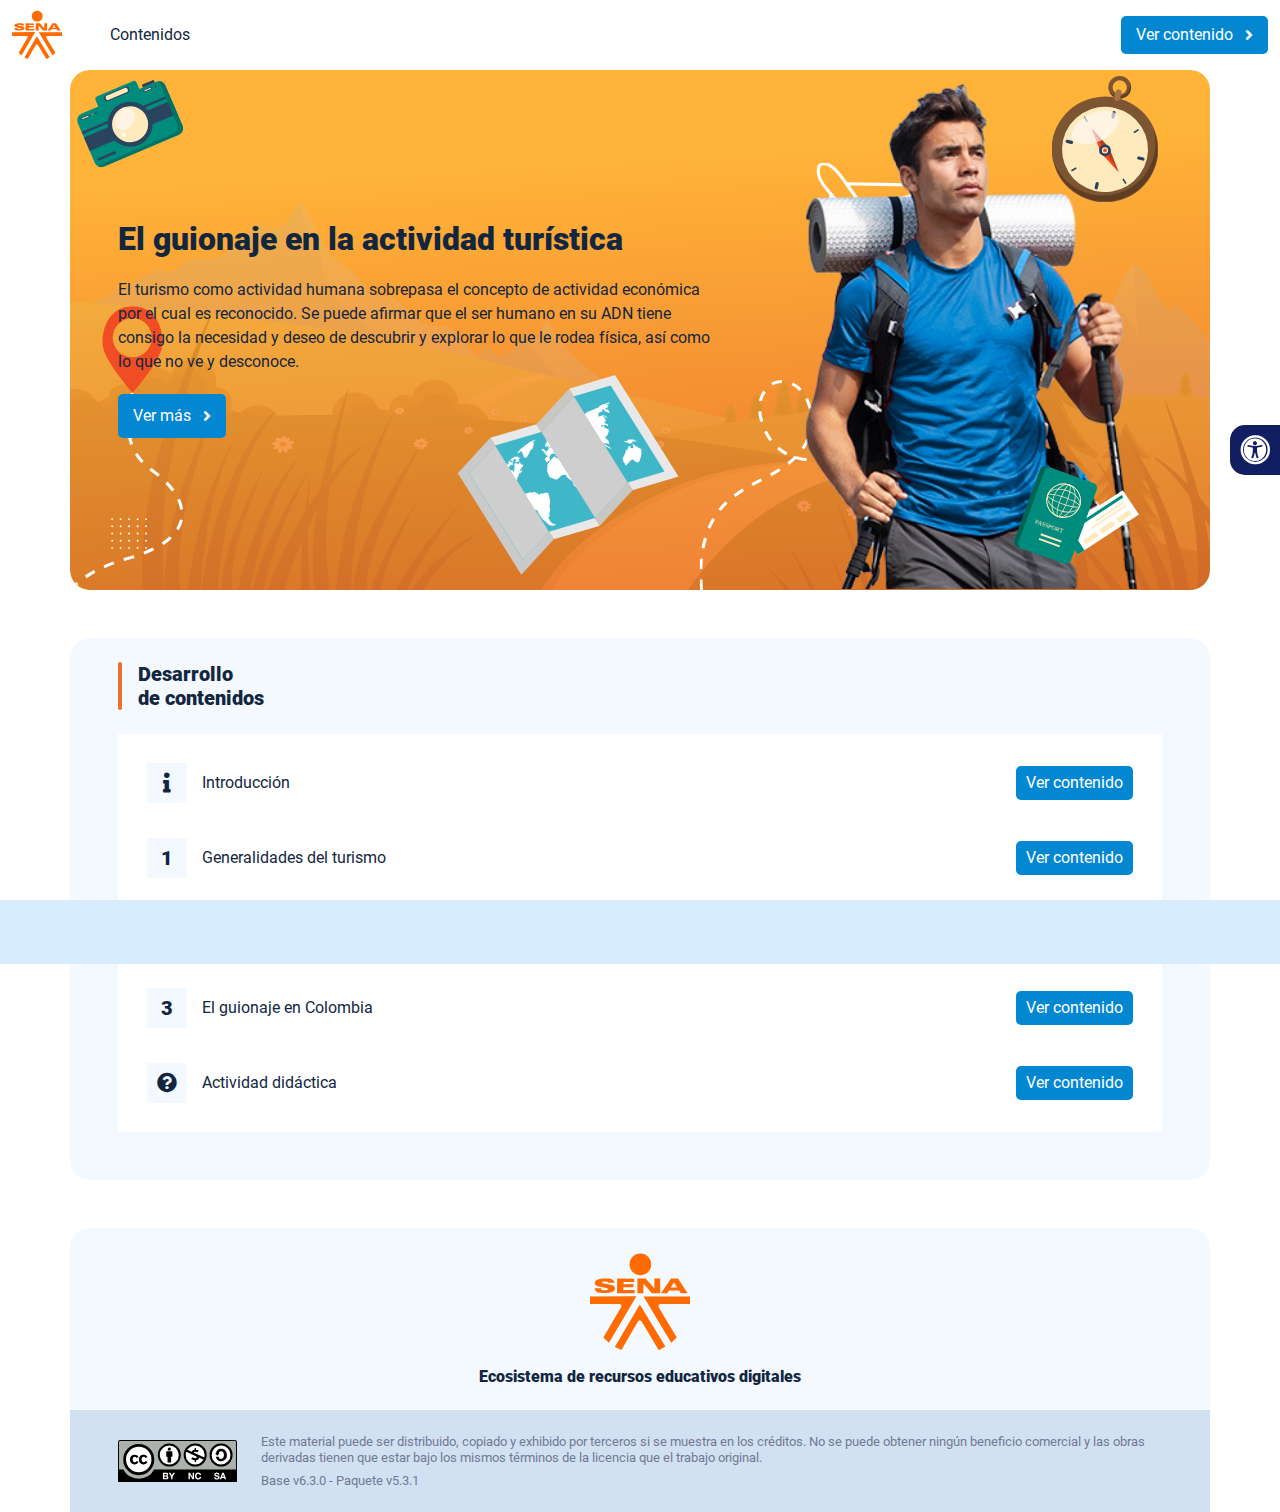
<file: index.html>
<!DOCTYPE html><html lang=""><head><meta charset="utf-8"><meta http-equiv="X-UA-Compatible" content="IE=edge"><meta name="viewport" content="width=device-width,initial-scale=1"><link rel="icon" href="favicon.ico"><title>El guionaje en la actividad turística</title><link href="css/chunk-0c047e41.3babef71.css" rel="prefetch"><link href="css/chunk-25b302c8.3babef71.css" rel="prefetch"><link href="css/chunk-26fc7596.3babef71.css" rel="prefetch"><link href="css/chunk-2d2747e2.3babef71.css" rel="prefetch"><link href="css/chunk-32334cb6.3babef71.css" rel="prefetch"><link href="css/chunk-3c57cd7b.3babef71.css" rel="prefetch"><link href="css/chunk-4f2d402a.3babef71.css" rel="prefetch"><link href="css/chunk-4fde0a08.14d1f3e8.css" rel="prefetch"><link href="css/chunk-515a8379.b95b1ca4.css" rel="prefetch"><link href="css/chunk-59974754.93490794.css" rel="prefetch"><link href="css/chunk-6e1e538a.5eb299c6.css" rel="prefetch"><link href="css/chunk-766a929b.91c084fd.css" rel="prefetch"><link href="css/chunk-f2df7d2c.3babef71.css" rel="prefetch"><link href="css/comple.c4985813.css" rel="prefetch"><link href="css/creditos.a121e488.css" rel="prefetch"><link href="css/glosario.c3a2a0e1.css" rel="prefetch"><link href="css/intro.470b0971.css" rel="prefetch"><link href="css/referencias.41d52b8e.css" rel="prefetch"><link href="css/tema1.a85e61e8.css" rel="prefetch"><link href="css/tema2.b93b2f59.css" rel="prefetch"><link href="css/tema3.d9ce51fc.css" rel="prefetch"><link href="js/actividad.d3a3a3a1.js" rel="prefetch"><link href="js/chunk-0206bfa0.401725b2.js" rel="prefetch"><link href="js/chunk-0c047e41.c6f02064.js" rel="prefetch"><link href="js/chunk-13a6037e.fb5482ef.js" rel="prefetch"><link href="js/chunk-18f95272.31ad8db6.js" rel="prefetch"><link href="js/chunk-25b302c8.7c0b1add.js" rel="prefetch"><link href="js/chunk-26fc7596.3ce1c37c.js" rel="prefetch"><link href="js/chunk-2c06842c.b453f2f2.js" rel="prefetch"><link href="js/chunk-2d0e96ec.66d1cce2.js" rel="prefetch"><link href="js/chunk-2d208d90.6ceeac3b.js" rel="prefetch"><link href="js/chunk-2d21d0e2.51304c25.js" rel="prefetch"><link href="js/chunk-2d22c123.3332b3e2.js" rel="prefetch"><link href="js/chunk-2d2747e2.dc129ff8.js" rel="prefetch"><link href="js/chunk-2e80bb9a.5274daf6.js" rel="prefetch"><link href="js/chunk-319206de.e85a11bf.js" rel="prefetch"><link href="js/chunk-32334cb6.8d8ae9df.js" rel="prefetch"><link href="js/chunk-3c57cd7b.7e8021a8.js" rel="prefetch"><link href="js/chunk-3d6834f6.48c59df2.js" rel="prefetch"><link href="js/chunk-4cdd78c0.45c17f5a.js" rel="prefetch"><link href="js/chunk-4f2d402a.e2a8c3fb.js" rel="prefetch"><link href="js/chunk-4fde0a08.c76b0962.js" rel="prefetch"><link href="js/chunk-515a8379.e1c3d2e2.js" rel="prefetch"><link href="js/chunk-53ccb27e.a363408f.js" rel="prefetch"><link href="js/chunk-55d286b8.23e76fee.js" rel="prefetch"><link href="js/chunk-59974754.6e1db256.js" rel="prefetch"><link href="js/chunk-6e1e538a.4be6688b.js" rel="prefetch"><link href="js/chunk-766a929b.6cab602b.js" rel="prefetch"><link href="js/chunk-c796899c.5985067f.js" rel="prefetch"><link href="js/chunk-e8a7823a.2a6de96d.js" rel="prefetch"><link href="js/chunk-f2df7d2c.4718297e.js" rel="prefetch"><link href="js/chunk-fde47172.434ccb67.js" rel="prefetch"><link href="js/comple.24321a92.js" rel="prefetch"><link href="js/creditos.b9341331.js" rel="prefetch"><link href="js/glosario.67d0c2b9.js" rel="prefetch"><link href="js/intro.7d1a1823.js" rel="prefetch"><link href="js/referencias.a5272834.js" rel="prefetch"><link href="js/sintesis.c200879a.js" rel="prefetch"><link href="js/tema1.2f60c29c.js" rel="prefetch"><link href="js/tema2.00cf5a88.js" rel="prefetch"><link href="js/tema3.57e769c6.js" rel="prefetch"><link href="css/app.a384a9a3.css" rel="preload" as="style"><link href="css/chunk-vendors.596d6dbd.css" rel="preload" as="style"><link href="js/app.f71726b5.js" rel="preload" as="script"><link href="js/chunk-vendors.42e07f73.js" rel="preload" as="script"><link href="css/chunk-vendors.596d6dbd.css" rel="stylesheet"><link href="css/app.a384a9a3.css" rel="stylesheet"></head><body><noscript><strong>We're sorry but El guionaje en la actividad turística doesn't work properly without JavaScript enabled. Please enable it to continue.</strong></noscript><div id="app"></div><script src="js/chunk-vendors.42e07f73.js"></script><script src="js/app.f71726b5.js"></script></body></html>
</file>
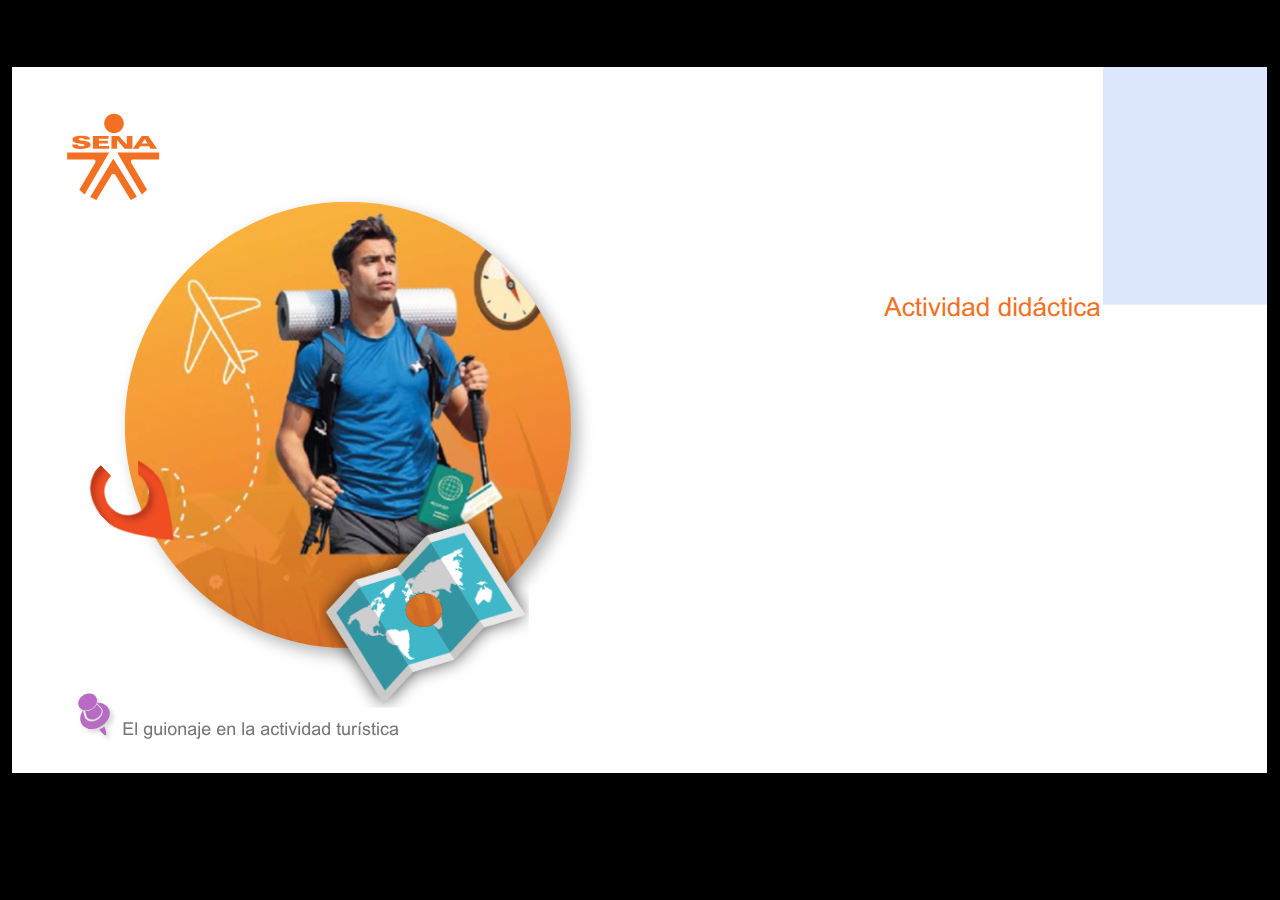
<file: actividades/story.html>
<!doctype html>
<html lang="es">
<head>
  <meta charset="utf-8">
  <!-- Creado con Storyline 360 - http://www.articulate.com  -->
  <!-- version: 3.61.27106.0 -->
  <title>Actividad did&#225;ctica</title>
  <meta http-equiv="x-ua-compatible" content="IE=edge"/>
  <meta name="viewport" content="width=device-width,initial-scale=1,user-scalable=no,shrink-to-fit=no,minimal-ui"/>
  <meta name="apple-mobile-web-app-capable" content="yes"/>
  <style>
    html, body { height: 100%; padding: 0; margin: 0 }
    #app { height: 100%; width: 100%; }
  </style>
  
  <script>window.THREE = { };</script>
</head>
<body style="background: #000000" class="cs-HTML theme-classic">
  <!-- 360 -->
  <script>!function(e){var i=/iPhone/i,o=/iPod/i,n=/iPad/i,t=/(?=.*\bAndroid\b)(?=.*\bMobile\b)/i,d=/Android/i,s=/(?=.*\bAndroid\b)(?=.*\bSD4930UR\b)/i,b=/(?=.*\bAndroid\b)(?=.*\b(?:KFOT|KFTT|KFJWI|KFJWA|KFSOWI|KFTHWI|KFTHWA|KFAPWI|KFAPWA|KFARWI|KFASWI|KFSAWI|KFSAWA)\b)/i,r=/IEMobile/i,h=/(?=.*\bWindows\b)(?=.*\bARM\b)/i,a=/BlackBerry/i,l=/BB10/i,p=/Opera Mini/i,f=/(CriOS|Chrome)(?=.*\bMobile\b)/i,u=/(?=.*\bFirefox\b)(?=.*\bMobile\b)/i,c=new RegExp("(?:Nexus 7|BNTV250|Kindle Fire|Silk|GT-P1000)","i"),w=function(e,i){return e.test(i)},A=function(e){var A=e||navigator.userAgent,v=A.split("[FBAN");if(void 0!==v[1]&&(A=v[0]),this.apple={phone:w(i,A),ipod:w(o,A),tablet:!w(i,A)&&w(n,A),device:w(i,A)||w(o,A)||w(n,A)},this.amazon={phone:w(s,A),tablet:!w(s,A)&&w(b,A),device:w(s,A)||w(b,A)},this.android={phone:w(s,A)||w(t,A),tablet:!w(s,A)&&!w(t,A)&&(w(b,A)||w(d,A)),device:w(s,A)||w(b,A)||w(t,A)||w(d,A)},this.windows={phone:w(r,A),tablet:w(h,A),device:w(r,A)||w(h,A)},this.other={blackberry:w(a,A),blackberry10:w(l,A),opera:w(p,A),firefox:w(u,A),chrome:w(f,A),device:w(a,A)||w(l,A)||w(p,A)||w(u,A)||w(f,A)},this.seven_inch=w(c,A),this.any=this.apple.device||this.android.device||this.windows.device||this.other.device||this.seven_inch,this.phone=this.apple.phone||this.android.phone||this.windows.phone,this.tablet=this.apple.tablet||this.android.tablet||this.windows.tablet,"undefined"==typeof window)return this},v=function(){var e=new A;return e.Class=A,e};"undefined"!=typeof module&&module.exports&&"undefined"==typeof window?module.exports=A:"undefined"!=typeof module&&module.exports&&"undefined"!=typeof window?module.exports=v():"function"==typeof define&&define.amd?define("isMobile",[],e.isMobile=v()):e.isMobile=v()}(this);
    window.isMobile.apple.tablet = window.isMobile.apple.tablet ||
      (navigator.platform === 'MacIntel' && navigator.maxTouchPoints > 1);
    window.isMobile.apple.device = window.isMobile.apple.device || window.isMobile.apple.tablet;
    window.isMobile.tablet = window.isMobile.tablet || window.isMobile.apple.tablet;
    window.isMobile.any = window.isMobile.any || window.isMobile.apple.tablet;
  </script>

  <div id="focus-sink" tabindex="-1"></div>

  <div id="preso"></div>
  <script>
    window.DS = {};
    window.globals = {
      DATA_PATH_BASE: '',
      HAS_FRAME: true,
      HAS_SLIDE: true,

      lmsPresent: false,
      tinCanPresent: false,
      cmi5Present: false,
      aoSupport: false,
      scale: 'show all',
      captureRc: false,
      browserSize: 'optimal',
      bgColor: '#000000',
      features: 'InsertSvgPicture,MultipleQuizTracking',
      themeName: 'classic',
      preloaderColor: '#FFFFFF',
      suppressAnalytics: false,
      productChannel: 'stable',
      publishSource: 'storyline',
      aid: 'aid|e14397ea-0237-43b4-a3b7-7398baa37849',
      cid: '03c2f4d3-3875-468b-8e79-9033fcbfe79d',
      playerVersion: '3.61.27106.0',
      maxIosVideoElements: 10,

      
      parseParams: function(qs) {
        if (window.globals.parsedParams != null) {
          return window.globals.parsedParams;
        }
        qs = (qs || window.location.search.substr(1)).split('+').join(' ');
        var params = {},
            tokens,
            re = /[?&]?([^=]+)=([^&]*)/g;

        while (tokens = re.exec(qs)) {
          params[decodeURIComponent(tokens[1]).trim()] =
            decodeURIComponent(tokens[2]).trim();
        }
        window.globals.parsedParams = params;
        return params;
      }

    };

    (function() {

      var classTypes = [ 'desktop', 'mobile', 'phone', 'tablet' ];

      var addDeviceClasses = function(prefix, testObj) {
        var curr, i;
        for (i = 0; i < classTypes.length; i++) {
          curr = classTypes[i];
          if (testObj[curr]) {
            document.body.classList.add(prefix + curr);
          }
        }
      };

      var params = window.globals.parseParams(),
          isDevicePreview = params.devicepreview === '1',
          isPhoneOverride = params.deviceType === 'phone' || (isDevicePreview && params.phone == '1'),
          isTabletOverride = (params.deviceType === 'tablet' || isDevicePreview) && !isPhoneOverride,
          isMobileOverride = isPhoneOverride || isTabletOverride;

      var deviceView = {
        desktop: !window.isMobile.any && !isMobileOverride,
        mobile: window.isMobile.any || isMobileOverride,
        phone: isPhoneOverride || (window.isMobile.phone && !isTabletOverride),
        tablet: isTabletOverride || window.isMobile.tablet
      };

      window.globals.deviceView = deviceView;
      window.isMobile.desktop = !window.isMobile.any;
      window.isMobile.mobile = window.isMobile.any;

      addDeviceClasses('view-', deviceView);

    })();
  </script>
  
  <script src='story_content/user.js' type=text/javascript></script>
  <div class="slide-loader"></div>

  <script>
    if (window.globals.deviceView.isMobile) { var doc = document, loader = doc.body.querySelector('.slide-loader'); [ 1, 2, 3 ].forEach(function(n) { var d = doc.createElement('div'); d.style.backgroundColor = window.globals.preloaderColor; d.classList.add('mobile-loader-dot'); d.classList.add('dot' + n); loader.appendChild(d); }); }
  </script>

  <div class="mobile-load-title-overlay" style="display: none">
    <div class="mobile-load-title">Actividad did&#225;ctica</div>
  </div>

  <div class="mobile-chrome-warning"></div>

  <script>
    
    if (window.autoSpider && window.vInterfaceObject) {
      document.querySelector('.mobile-load-title-overlay').style.display = 'none';
    }
  </script>

  

  <link rel="stylesheet" href="html5/data/css/output.min.css" data-noprefix/>
</body>
<script src="html5/lib/scripts/bootstrapper.min.js"></script>
</html>
</file>
<file: css/chunk-0c047e41.3babef71.css>
.actividad[data-v-22adfd6b]{background-color:#f2f2f2}.horizontal-scroll__wrapper[data-v-22adfd6b]{overflow:hidden}.horizontal-scroll[data-v-22adfd6b]{display:flex;transition:transform .5s ease-in-out;align-items:center;flex-wrap:nowrap}.horizontal-scroll[data-v-22adfd6b]:not(.row){width:100%}.horizontal-scroll--item-fw[data-v-22adfd6b]>div{flex-grow:0;flex-shrink:0;width:100%;margin:0!important}
</file>
<file: css/chunk-25b302c8.3babef71.css>
.actividad[data-v-22adfd6b]{background-color:#f2f2f2}.horizontal-scroll__wrapper[data-v-22adfd6b]{overflow:hidden}.horizontal-scroll[data-v-22adfd6b]{display:flex;transition:transform .5s ease-in-out;align-items:center;flex-wrap:nowrap}.horizontal-scroll[data-v-22adfd6b]:not(.row){width:100%}.horizontal-scroll--item-fw[data-v-22adfd6b]>div{flex-grow:0;flex-shrink:0;width:100%;margin:0!important}
</file>
<file: css/chunk-26fc7596.3babef71.css>
.actividad[data-v-22adfd6b]{background-color:#f2f2f2}.horizontal-scroll__wrapper[data-v-22adfd6b]{overflow:hidden}.horizontal-scroll[data-v-22adfd6b]{display:flex;transition:transform .5s ease-in-out;align-items:center;flex-wrap:nowrap}.horizontal-scroll[data-v-22adfd6b]:not(.row){width:100%}.horizontal-scroll--item-fw[data-v-22adfd6b]>div{flex-grow:0;flex-shrink:0;width:100%;margin:0!important}
</file>
<file: css/chunk-2d2747e2.3babef71.css>
.actividad[data-v-22adfd6b]{background-color:#f2f2f2}.horizontal-scroll__wrapper[data-v-22adfd6b]{overflow:hidden}.horizontal-scroll[data-v-22adfd6b]{display:flex;transition:transform .5s ease-in-out;align-items:center;flex-wrap:nowrap}.horizontal-scroll[data-v-22adfd6b]:not(.row){width:100%}.horizontal-scroll--item-fw[data-v-22adfd6b]>div{flex-grow:0;flex-shrink:0;width:100%;margin:0!important}
</file>
<file: css/chunk-32334cb6.3babef71.css>
.actividad[data-v-22adfd6b]{background-color:#f2f2f2}.horizontal-scroll__wrapper[data-v-22adfd6b]{overflow:hidden}.horizontal-scroll[data-v-22adfd6b]{display:flex;transition:transform .5s ease-in-out;align-items:center;flex-wrap:nowrap}.horizontal-scroll[data-v-22adfd6b]:not(.row){width:100%}.horizontal-scroll--item-fw[data-v-22adfd6b]>div{flex-grow:0;flex-shrink:0;width:100%;margin:0!important}
</file>
<file: css/chunk-3c57cd7b.3babef71.css>
.actividad[data-v-22adfd6b]{background-color:#f2f2f2}.horizontal-scroll__wrapper[data-v-22adfd6b]{overflow:hidden}.horizontal-scroll[data-v-22adfd6b]{display:flex;transition:transform .5s ease-in-out;align-items:center;flex-wrap:nowrap}.horizontal-scroll[data-v-22adfd6b]:not(.row){width:100%}.horizontal-scroll--item-fw[data-v-22adfd6b]>div{flex-grow:0;flex-shrink:0;width:100%;margin:0!important}
</file>
<file: css/chunk-4f2d402a.3babef71.css>
.actividad[data-v-22adfd6b]{background-color:#f2f2f2}.horizontal-scroll__wrapper[data-v-22adfd6b]{overflow:hidden}.horizontal-scroll[data-v-22adfd6b]{display:flex;transition:transform .5s ease-in-out;align-items:center;flex-wrap:nowrap}.horizontal-scroll[data-v-22adfd6b]:not(.row){width:100%}.horizontal-scroll--item-fw[data-v-22adfd6b]>div{flex-grow:0;flex-shrink:0;width:100%;margin:0!important}
</file>
<file: css/chunk-4fde0a08.14d1f3e8.css>
.actividad[data-v-a108b06a]{background-color:#f2f2f2}.header[data-v-a108b06a]{position:sticky;top:0;padding-top:10px;padding-bottom:10px;background-color:#fff;z-index:10010;line-height:1.1em}.header__logo[data-v-a108b06a]{width:50px}@media (max-width:576px){.header__componente-formativo[data-v-a108b06a]{font-size:.8em}}.header__menu[data-v-a108b06a]{cursor:pointer}.header__menu span[data-v-a108b06a]{font-size:.7em;display:block;line-height:1em;text-align:center;color:#111e61}.header__menu__btn[data-v-a108b06a]{width:30px;height:30px;position:relative;margin-bottom:4px}.header__menu__btn .line-1[data-v-a108b06a],.header__menu__btn .line-2[data-v-a108b06a],.header__menu__btn .line-3[data-v-a108b06a]{height:4px;width:30px;background-color:#111e61;transform-origin:center center;position:absolute;left:0;border-radius:2px}.header__menu__btn .line-1[data-v-a108b06a]{top:4px;-webkit-animation:line-1-inactive-data-v-a108b06a .5s ease-in-out forwards;animation:line-1-inactive-data-v-a108b06a .5s ease-in-out forwards}.header__menu__btn .line-2[data-v-a108b06a]{top:13px;-webkit-animation:line-2-inactive-data-v-a108b06a .5s ease-in-out forwards;animation:line-2-inactive-data-v-a108b06a .5s ease-in-out forwards}.header__menu__btn .line-3[data-v-a108b06a]{top:22px;-webkit-animation:line-3-inactive-data-v-a108b06a .5s ease-in-out forwards;animation:line-3-inactive-data-v-a108b06a .5s ease-in-out forwards}.header__menu__btn[data-v-a108b06a]:hover{cursor:pointer}.header__menu__btn--open .line-1[data-v-a108b06a]{-webkit-animation:line-1-active-data-v-a108b06a .5s ease-in-out forwards;animation:line-1-active-data-v-a108b06a .5s ease-in-out forwards}.header__menu__btn--open .line-2[data-v-a108b06a]{-webkit-animation:line-2-active-data-v-a108b06a .5s ease-in-out forwards;animation:line-2-active-data-v-a108b06a .5s ease-in-out forwards}.header__menu__btn--open .line-3[data-v-a108b06a]{-webkit-animation:line-3-active-data-v-a108b06a .5s ease-in-out forwards;animation:line-3-active-data-v-a108b06a .5s ease-in-out forwards}@-webkit-keyframes line-1-active-data-v-a108b06a{0%{transform:translate(0) rotate(0)}50%{transform:translateY(9px) rotate(0)}to{transform:translateY(9px) rotate(45deg)}}@keyframes line-1-active-data-v-a108b06a{0%{transform:translate(0) rotate(0)}50%{transform:translateY(9px) rotate(0)}to{transform:translateY(9px) rotate(45deg)}}@-webkit-keyframes line-2-active-data-v-a108b06a{0%{transform:scale(1)}to{transform:scale(0)}}@keyframes line-2-active-data-v-a108b06a{0%{transform:scale(1)}to{transform:scale(0)}}@-webkit-keyframes line-3-active-data-v-a108b06a{0%{transform:translate(0) rotate(0)}50%{transform:translateY(-9px) rotate(0)}to{transform:translateY(-9px) rotate(-45deg)}}@keyframes line-3-active-data-v-a108b06a{0%{transform:translate(0) rotate(0)}50%{transform:translateY(-9px) rotate(0)}to{transform:translateY(-9px) rotate(-45deg)}}@-webkit-keyframes line-1-inactive-data-v-a108b06a{0%{transform:translateY(9px) rotate(45deg)}50%{transform:translateY(9px) rotate(0)}to{transform:translate(0) rotate(0)}}@keyframes line-1-inactive-data-v-a108b06a{0%{transform:translateY(9px) rotate(45deg)}50%{transform:translateY(9px) rotate(0)}to{transform:translate(0) rotate(0)}}@-webkit-keyframes line-2-inactive-data-v-a108b06a{0%{transform:scale(0)}to{transform:scale(1)}}@keyframes line-2-inactive-data-v-a108b06a{0%{transform:scale(0)}to{transform:scale(1)}}@-webkit-keyframes line-3-inactive-data-v-a108b06a{0%{transform:translateY(-9px) rotate(-45deg)}50%{transform:translateY(-9px) rotate(0)}to{transform:translate(0) rotate(0)}}@keyframes line-3-inactive-data-v-a108b06a{0%{transform:translateY(-9px) rotate(-45deg)}50%{transform:translateY(-9px) rotate(0)}to{transform:translate(0) rotate(0)}}
</file>
<file: css/chunk-515a8379.b95b1ca4.css>
.actividad{background-color:#f2f2f2}.banner-interno{position:relative}.banner-interno__fondo{position:absolute;top:0;bottom:-50px;left:0;right:0;background-color:#ffb338;background-size:cover;background-position:50%}.banner-interno__titulo{display:flex;align-items:center}.banner-interno__titulo__icono{display:block;width:32px;height:32px;border-radius:50%;background-color:#fff;position:relative}.banner-interno__titulo__icono i{color:#ffb338;position:absolute;left:50%;top:50%;transform:translate(-50%,-50%)}.banner-interno__titulo h1,.banner-interno__titulo h2,.banner-interno__titulo h3,.banner-interno__titulo h4,.banner-interno__titulo h5,.banner-interno__titulo h6{color:#fff;line-height:1.1em}
</file>
<file: css/chunk-59974754.93490794.css>
.actividad{background-color:#f2f2f2}.aside-menu{position:sticky;top:70px;flex:0 0 0;width:0;min-height:calc(100vh - 70px);max-height:calc(100vh - 70px);background-color:#f3f9ff;transition:flex .5s ease-in-out,width .5s ease-in-out;overflow-x:hidden;z-index:100001}.aside-menu a{color:#111e61}.aside-menu--open{flex:0 0 300px;width:300px}.aside-menu__content{width:300px;display:flex;flex-direction:column;justify-content:space-between;min-height:calc(100vh - 70px);max-height:calc(100vh - 70px);border-right:1px solid #d8ecff}@media (max-height:800px){.aside-menu__content{min-height:800px;max-height:800px;overflow-y:auto}}.aside-menu__header{padding:10px;text-align:center;background-color:#d8ecff}.aside-menu__header h4{margin:0}.aside-menu__menu{overflow-y:auto;flex-grow:1;list-style:none;padding-left:0;margin-bottom:0}.aside-menu__menu__item--active .aside-menu__menu__item__lnk,.aside-menu__menu__item--active .aside-menu__sec-menu__item__lnk{background-color:#d8ecff;font-weight:700}.aside-menu__menu__item--sub-menu:hover,.aside-menu__menu__item:hover,.aside-menu__sec-menu__item:hover{background-color:#d8ecff}.aside-menu__menu__item--sub-menu{padding-left:10px}.aside-menu__menu__item--sub-menu--active .aside-menu__menu__item__lnk,.aside-menu__menu__item--sub-menu--active .aside-menu__sec-menu__item__lnk{background-color:#d8ecff;font-weight:700;position:relative}.aside-menu__menu__item--sub-menu--active .aside-menu__menu__item__lnk:before,.aside-menu__menu__item--sub-menu--active .aside-menu__sec-menu__item__lnk:before{content:"";display:block;position:absolute;left:0;bottom:0;top:0;width:4px;border-radius:2px;background-color:#eb6f2d}.aside-menu__menu__item__lnk,.aside-menu__sec-menu__item__lnk{display:flex;align-items:center;padding:10px 15px;line-height:1.1em}.aside-menu__menu__item__lnk i,.aside-menu__menu__item__lnk span,.aside-menu__sec-menu__item__lnk i,.aside-menu__sec-menu__item__lnk span{margin-right:10px}.aside-menu__menu__item__lnk i:last-child,.aside-menu__menu__item__lnk span:last-child,.aside-menu__sec-menu__item__lnk i:last-child,.aside-menu__sec-menu__item__lnk span:last-child{margin-right:0}.aside-menu__sec-menu{background-color:#d8ecff;padding:10px 0;flex-shrink:0;margin-bottom:0}.aside-menu__sec-menu__item{padding:10px 15px}.aside-menu__sec-menu__item__lnk{padding:0;border-radius:1em}.aside-menu__sec-menu__item__lnk i{display:block;width:2em;height:2em;padding:.5em 0;text-align:center;background-color:#fff;border-radius:50%}.aside-menu__sec-menu__item__lnk:hover{background-color:#fff}@media (max-width:992px){.aside-menu{position:fixed;top:70px}}@media (max-width:576px){.aside-menu__sec-menu{padding-bottom:110px}}
</file>
<file: css/chunk-6e1e538a.5eb299c6.css>
.actividad[data-v-4f6b7c58]{background-color:#f2f2f2}.accesibilidad[data-v-4f6b7c58]{position:fixed;right:0;top:50vh;height:50px;background-color:#111e61;border-top-left-radius:15px;border-bottom-left-radius:15px;transform:translateY(-50%) translateX(100%) translateX(-50px);overflow:hidden;transition:transform .3s ease-in-out,height .3s ease-in-out}.accesibilidad[data-v-4f6b7c58]:hover{transform:translateY(-50%) translateX(0);height:12.75rem}.accesibilidad [data-v-4f6b7c58]{color:#fff}.accesibilidad__menu__content .accesibilidad__menu__item[data-v-4f6b7c58]{cursor:pointer}.accesibilidad__menu__content .accesibilidad__menu__item[data-v-4f6b7c58]:hover{background-color:#273685}.accesibilidad__menu__content .accesibilidad__menu__item[data-v-4f6b7c58]:last-child{border:none}.accesibilidad__menu__item[data-v-4f6b7c58]{display:flex;align-items:center;padding:10px;border-bottom:1px solid #273685;line-height:1em;-moz-user-select:none;-ms-user-select:none;user-select:none}.accesibilidad__menu i[data-v-4f6b7c58]{font-size:30px;font-style:normal;margin-right:10px;line-height:1em}.accesibilidad__menu img[data-v-4f6b7c58]{width:30px;margin-right:10px}
</file>
<file: css/chunk-766a929b.91c084fd.css>
.actividad{background-color:#f2f2f2}.barra-avance{display:flex;align-items:center;justify-content:space-between;position:fixed;bottom:0;left:0;width:100%;padding:10px;background-color:#d8ecff;transition:transform .5s ease-in-out;z-index:100000}.barra-avance__barra{margin:0 20px;flex:1;position:relative;max-width:800px}.barra-avance__barra--amarilla,.barra-avance__barra--blanca{height:4px}.barra-avance__barra--amarilla:after,.barra-avance__barra--amarilla:before,.barra-avance__barra--blanca:after,.barra-avance__barra--blanca:before{content:"";display:block;width:10px;height:10px;border-radius:50%;position:absolute;top:50%}.barra-avance__barra--amarilla:before,.barra-avance__barra--blanca:before{left:0;transform:translate(-50%,-50%)}.barra-avance__barra--amarilla:after,.barra-avance__barra--blanca:after{right:0;transform:translate(50%,-50%)}.barra-avance__barra--blanca{background-color:#fff}.barra-avance__barra--blanca:after,.barra-avance__barra--blanca:before{background-color:#fff}.barra-avance__barra--amarilla{position:absolute;width:100%;top:0;background-color:#0387d0}.barra-avance__barra--amarilla:after,.barra-avance__barra--amarilla:before{background-color:#0387d0}.barra-avance__boton--regresar{background-color:#b0c0d2}.barra-avance__boton--regresar span{color:#111e61!important}.barra-avance__boton--disable{opacity:0;pointer-events:none}.barra-avance--open{transform:translateY(0)}.barra-avance--close{transform:translateY(100%)}
</file>
<file: css/chunk-f2df7d2c.3babef71.css>
.actividad[data-v-22adfd6b]{background-color:#f2f2f2}.horizontal-scroll__wrapper[data-v-22adfd6b]{overflow:hidden}.horizontal-scroll[data-v-22adfd6b]{display:flex;transition:transform .5s ease-in-out;align-items:center;flex-wrap:nowrap}.horizontal-scroll[data-v-22adfd6b]:not(.row){width:100%}.horizontal-scroll--item-fw[data-v-22adfd6b]>div{flex-grow:0;flex-shrink:0;width:100%;margin:0!important}
</file>
<file: css/comple.c4985813.css>
.banner-interno{position:relative}.banner-interno__fondo{position:absolute;top:0;bottom:-50px;left:0;right:0;background-color:#ffb338;background-size:cover;background-position:50%}.banner-interno__titulo{display:flex;align-items:center}.banner-interno__titulo__icono{display:block;width:32px;height:32px;border-radius:50%;background-color:#fff;position:relative}.banner-interno__titulo__icono i{color:#ffb338;position:absolute;left:50%;top:50%;transform:translate(-50%,-50%)}.banner-interno__titulo h1,.banner-interno__titulo h2,.banner-interno__titulo h3,.banner-interno__titulo h4,.banner-interno__titulo h5,.banner-interno__titulo h6{color:#fff;line-height:1.1em}.actividad{background-color:#f2f2f2}.complementario__enlaces{display:flex;justify-content:center;flex-wrap:wrap}.complementario__enlaces a{margin:0 5px}.complementario__btn{font-size:1.5em;line-height:1em}table{width:calc(100% - 1px);min-width:800px}table thead{background-color:#d8ecff}table thead th{border-color:#d8ecff}table td,table th{padding:25px 20px;text-align:center}
</file>
<file: css/creditos.a121e488.css>
.banner-interno{position:relative}.banner-interno__fondo{position:absolute;top:0;bottom:-50px;left:0;right:0;background-color:#ffb338;background-size:cover;background-position:50%}.banner-interno__titulo{display:flex;align-items:center}.banner-interno__titulo__icono{display:block;width:32px;height:32px;border-radius:50%;background-color:#fff;position:relative}.banner-interno__titulo__icono i{color:#ffb338;position:absolute;left:50%;top:50%;transform:translate(-50%,-50%)}.banner-interno__titulo h1,.banner-interno__titulo h2,.banner-interno__titulo h3,.banner-interno__titulo h4,.banner-interno__titulo h5,.banner-interno__titulo h6{color:#fff;line-height:1.1em}.actividad{background-color:#f2f2f2}.creditos-vista .tarjeta.credito{background-color:#d2e1f1}.creditos{color:#727997;overflow-x:auto}.creditos__item{min-width:490px}.creditos p{line-height:1.3em;margin-bottom:0;color:#727997}.creditos__titulo{font-weight:700;background-color:#d2e1f1;padding:5px 10px;border-top-radius:5px;border-top-left-radius:5px;border-top-right-radius:5px}.creditos table td,.creditos table th{border-color:#d2e1f1}
</file>
<file: css/glosario.c3a2a0e1.css>
.banner-interno{position:relative}.banner-interno__fondo{position:absolute;top:0;bottom:-50px;left:0;right:0;background-color:#ffb338;background-size:cover;background-position:50%}.banner-interno__titulo{display:flex;align-items:center}.banner-interno__titulo__icono{display:block;width:32px;height:32px;border-radius:50%;background-color:#fff;position:relative}.banner-interno__titulo__icono i{color:#ffb338;position:absolute;left:50%;top:50%;transform:translate(-50%,-50%)}.banner-interno__titulo h1,.banner-interno__titulo h2,.banner-interno__titulo h3,.banner-interno__titulo h4,.banner-interno__titulo h5,.banner-interno__titulo h6{color:#fff;line-height:1.1em}.actividad{background-color:#f2f2f2}.glosario__letra-item{display:flex}.glosario__letra-item__texto{padding-top:5px}.glosario__letra-item__letra__icono{width:32px;height:32px;position:relative;line-height:1em;border-radius:50%;background-color:#d2e1f1}.glosario__letra-item__letra__icono span{position:absolute;left:50%;top:50%;transform:translate(-50%,-50%);font-size:1.1em;font-weight:900}
</file>
<file: css/intro.470b0971.css>
.actividad{background-color:#f2f2f2}.cont_intro1:before{content:"";position:absolute;width:115%;height:100%;left:-7%;background:url(../img/intro1.7328b75c.svg);background-position:top}
</file>
<file: css/referencias.41d52b8e.css>
.banner-interno{position:relative}.banner-interno__fondo{position:absolute;top:0;bottom:-50px;left:0;right:0;background-color:#ffb338;background-size:cover;background-position:50%}.banner-interno__titulo{display:flex;align-items:center}.banner-interno__titulo__icono{display:block;width:32px;height:32px;border-radius:50%;background-color:#fff;position:relative}.banner-interno__titulo__icono i{color:#ffb338;position:absolute;left:50%;top:50%;transform:translate(-50%,-50%)}.banner-interno__titulo h1,.banner-interno__titulo h2,.banner-interno__titulo h3,.banner-interno__titulo h4,.banner-interno__titulo h5,.banner-interno__titulo h6{color:#fff;line-height:1.1em}.actividad{background-color:#f2f2f2}.referencias__item:last-child hr{display:none}.referencias__item a{color:#2196f3;text-decoration:underline;overflow-wrap:break-word}
</file>
<file: css/tema1.a85e61e8.css>
.actividad{background-color:#f2f2f2}.cont_intro1:before{content:"";position:absolute;width:115%;height:100%;left:-7%;background:url(../img/intro1.7328b75c.svg);background-position:top}.cajon.color-primario:before{background-color:#daaf40}.cont_tema1_1:before{content:"";position:absolute;width:115%;height:100%;left:-7%;background:url(../img/2.e7c697e1.png);background-position:top;background-repeat:no-repeat}.cont_tab_a{background:url(../img/5.0508b205.png)}.cont_tab_a h4,.cont_tab_a p{color:#12263f!important}.cont_tab_a.tarjeta.color-acento-botones{background-color:#ccd3ca}.tabs-a.color-primario .tabs-a__tab__selected{background-color:#eb6f2d;color:#fff}.tabs-a.color-primario .tabs-a__tab__selected:before{background-color:#eb6f2d}.tabs-a.color-primario .tabs-a__tab:active,.tabs-a.color-primario .tabs-a__tab:focus,.tabs-a.color-primario .tabs-a__tab:hover{background-color:#eb6f2d;color:#fff}.tabs-a__tab{background-color:#d8d8d8}.cont_tema1_2:before{content:"";position:absolute;width:115%;height:100%;left:-7%;background:url(../img/6.60dffd67.png);background-position:top;background-repeat:no-repeat}.cont_tema1_3:before{content:"";position:absolute;width:115%;height:100%;left:-7%;background:url(../img/7.574070ce.png);background-position:top;background-repeat:no-repeat}.cont_tema1_4:before{content:"";position:absolute;width:115%;height:100%;left:-7%;background:url(../img/9.6232b8f5.svg);background-position:top;background-repeat:no-repeat}.bloque1.bloque-texto-a.color-secundario{background-color:#e8e8e8}.cont_tema1_5:before{content:"";position:absolute;width:115%;height:100%;left:-7%;background:url(../img/18.d81c41b0.svg);background-position:top;background-repeat:no-repeat}.cont_tema1_6:before{content:"";position:absolute;width:115%;height:100%;left:-7%;background:url(../img/20.7bc4a0c8.svg);background-position:bottom;background-repeat:no-repeat}.linea-tiempo-d__item--selected .tarjeta{background-color:#d2ddce}.linea-tiempo-d.color-secundario .linea-tiempo-d__item--selected .linea-tiempo-d__item__number{background-color:#d2ddce;color:#12263f}.cont_tema1_7:before{content:"";position:absolute;width:100%;height:90%;background:url(../img/25.e646c948.svg);background-position:bottom;background-repeat:no-repeat}.cont_tema1_8:before{content:"";position:absolute;width:115%;height:100%;left:-7%;background:url(../img/29.e4e62a86.png);background-position:bottom;background-repeat:no-repeat}.bloque1.bloque-texto-a.color-primario{background-color:#ffb338}.bloque-texto-a.color-primario:before{background:url(../img/32.8e4dba67.png);background-size:cover;background-repeat:no-repeat;top:25px;bottom:-13px}.bloque-texto-a.color-primario:after{width:100%;height:93%;content:"";position:absolute;background-color:#ffb338;top:31px;z-index:-1}.cont_tema1_9:before{content:"";position:absolute;width:115%;height:100%;left:-7%;background:url(../img/34.126eb63f.svg);background-position:bottom;background-repeat:no-repeat}.cont_magic1{background:url(../img/37.bf9aa026.png);background-size:100% 75%;background-position:bottom;background-repeat:no-repeat;background-position:0 90%}
</file>
<file: css/tema2.b93b2f59.css>
.actividad{background-color:#f2f2f2}.slydera1{background:url(../img/2.a14524c5.png);background-size:cover;background-repeat:no-repeat;border-radius:20px}.cajon.color-primario:before{background-color:#daaf40}.cont_tema2_1:before{content:"";position:absolute;width:115%;height:100%;left:-7%;background:url(../img/26.6b32f619.png);background-position:50%;background-repeat:no-repeat;background-size:cover}.img-infografica-b.color-primario .img-infografica-b__item__numero i{color:#fff;background-color:#eb6f2d;padding:7px;border-radius:33px;border:4px solid #f19e72;font-size:13px}.img-infografica-b__modal{background-color:#f6f6f6}.img-infografica-b__modal__btn-cerrar i{color:#707070}.cont_tema2_2:before{content:"";position:absolute;width:115%;height:100%;left:-7%;background:url(../img/33.f6fb7e55.png);background-position:top;background-repeat:no-repeat;background-size:1350px}.cont_fake1{background:url(../img/35.0c967744.png);background-size:cover;background-position:bottom}.cont_fake2{background:url(../img/39.0c967744.png);background-size:cover;background-position:top}.cont_fake3{background:url(../img/42.b1ed89e4.png);background-size:cover;background-position:bottom}.cont_fake4{background:url(../img/45.b37a8866.png);background-size:cover;background-position:bottom}.cont_fake5{background:url(../img/47.ed572bd1.png);background-size:contain;background-position:bottom;border-radius:20px;background-repeat:no-repeat}.img-infografica-b__modal{display:flex;align-items:center}@media only screen and (max-width:720px){.img-infografica-b__item__numero span{font-size:9px}}.slyder-a__tipo-b{padding:1rem}
</file>
<file: css/tema3.d9ce51fc.css>
.actividad{background-color:#f2f2f2}.cont_tema3_1:before{content:"";position:absolute;width:115%;height:100%;left:-7%;background:url(../img/1.088ec4d0.jpg);background-position:top;background-repeat:no-repeat;background-size:cover}.slyder-f__btn i{color:#707ba3}.cajon_2_1:before{background-color:#afafaf!important}.cajon_2_2:before{background-color:#daaf40}.bloque3_1.bloque-texto-a.color-primario{background-color:#ffb338}.bloque3_1.bloque-texto-a.color-primario:before{background:url(../img/5.3b4b4d9e.png);background-size:cover;background-repeat:no-repeat;height:93%;top:33px}.bloque3_1.bloque-texto-a.color-primario:after{width:100%;height:92.5%;content:"";position:absolute;background-color:#3f6a31;top:35px;z-index:-1}.cont_tema3_2:before{content:"";position:absolute;width:115%;height:100%;left:-7%;background:url(../img/8.3ed55618.png);background-position:bottom;background-repeat:no-repeat;background-size:cover}.infografia1 .img-infografica__item__numero i{color:#fff;background-color:#0387d0;padding:7px;border-radius:33px;border:4px solid #90a15a;font-size:13px}.infografia1 .tarjeta.color-acento-botones{background-color:rgba(255,214,103,.85)}.acor1 .acordion__activo{background:url(../img/18.e36669e6.png);background-size:cover;background-repeat:no-repeat}.acor2 .acordion__activo{background-color:#ffe6a1}@media only screen and (max-width:720px){.img-infografica__item__numero span{display:none}.img-infografica__item__numero{padding:1px!important}}
</file>
<file: css/app.a384a9a3.css>
.banner-interno{height:114px}.banner-interno__fondo{background-image:url(../img/fondo_tema.984511bc.png)!important}.banner-principal .tarjeta{background-position:inherit!important}.titulo-principal__numero{background-color:#eb6f2d!important}.titulo-principal__numero span{color:#fff!important}.curso-main-container>.container{overflow-x:clip!important}.titulo-segundo:after{border-left-color:#eb6f2d!important}.banner-principal h1,.banner-principal h2,.banner-principal h3,.banner-principal h4,.banner-principal h5,.banner-principal h6,.banner-principal p{color:#12263f!important}.banner-principal__img img{max-width:350px!important;display:inline;position:relative;bottom:-6px}.d-none.d-lg-block.col-lg-5.px-0.banner-principal__img{padding:0!important;text-align:center}.banner-principal-decorativo-1{top:75%!important;right:15%!important}.banner-principal-decorativo-2{top:0!important;right:11%!important;-webkit-animation:float1 3.5s ease-in-out infinite alternate;animation:float1 3.5s ease-in-out infinite alternate}*{box-sizing:inherit}:after,:before{box-sizing:inherit}html{height:100%;line-height:1.15;box-sizing:border-box;-webkit-font-smoothing:antialiased;-moz-osx-font-smoothing:grayscale;-webkit-text-size-adjust:100%;-ms-text-size-adjust:100%;text-rendering:optimizeLegibility}a,abbr,acronym,address,applet,article,aside,audio,b,big,blockquote,body,canvas,caption,center,cite,code,dd,del,details,dfn,div,dl,dt,em,embed,fieldset,figcaption,figure,footer,form,h1,h2,h3,h4,h5,h6,header,hgroup,html,i,iframe,img,ins,kbd,label,legend,li,mark,menu,nav,object,ol,output,p,pre,q,ruby,s,samp,section,small,span,strike,strong,sub,summary,sup,table,tbody,td,tfoot,th,thead,time,tr,tt,u,ul,var,video{margin:0;padding:0;border:0;outline:0;background:transparent;vertical-align:baseline}article,aside,details,figcaption,figure,footer,header,main,menu,nav,section,summary{display:block}[hidden],template{display:none}hr{box-sizing:content-box;height:0;border-bottom:1px solid #e8e8e8;border-left:0;border-right:0;border-top:0;margin:1.5em 0;overflow:visible}[hidden]{display:none}a{font-family:Roboto,sans-serif;font-size:1em;font-weight:400;text-decoration:none;color:#12263f;background-color:transparent;transition:all .15s ease-in-out;-webkit-text-decoration-skip:objects}a:active,a:hover{outline-width:0}a:active,a:focus,a:hover{color:#000}[type=button],[type=reset],[type=submit],button{-webkit-appearance:none;-moz-appearance:none;appearance:none;cursor:pointer;display:inline-block;vertical-align:middle;border:0;border-radius:5px;color:#fff;background-color:#0387d0;font-family:Roboto,sans-serif;font-weight:400;font-size:1em;-webkit-font-smoothing:antialiased;line-height:1em;white-space:nowrap;text-decoration:none;text-transform:none;padding:.75em 1.5em;margin:0;-moz-user-select:none;-ms-user-select:none;user-select:none;overflow:visible;transition:background-color .15s ease-in-out}[type=button]:focus,[type=button]:hover,[type=reset]:focus,[type=reset]:hover,[type=submit]:focus,[type=submit]:hover,button:focus,button:hover{background-color:#0387d0;color:#fff}[type=button]:disabled,[type=reset]:disabled,[type=submit]:disabled,button:disabled{cursor:not-allowed;opacity:.5}[type=button]:disabled:hover,[type=reset]:disabled:hover,[type=submit]:disabled:hover,button:disabled:hover{background-color:#0387d0}input,select,textarea{margin:0;display:block;font-family:Roboto,sans-serif;font-size:16px}input{overflow:visible}[type=color],[type=date],[type=datetime-local],[type=datetime],[type=email],[type=month],[type=number],[type=password],[type=search],[type=tel],[type=text],[type=time],[type=url],[type=week],input:not([type]),select,select[multiple],textarea{background-color:#fff;border:1px solid #e8e8e8;border-radius:5px;box-shadow:inset 0 1px 3px rgba(0,0,0,.06);box-sizing:inherit;margin-bottom:.75em;padding:.5em;transition:border-color .15s ease-in-out;width:100%}[type=color]:hover,[type=date]:hover,[type=datetime-local]:hover,[type=datetime]:hover,[type=email]:hover,[type=month]:hover,[type=number]:hover,[type=password]:hover,[type=search]:hover,[type=tel]:hover,[type=text]:hover,[type=time]:hover,[type=url]:hover,[type=week]:hover,input:not([type]):hover,select:hover,select[multiple]:hover,textarea:hover{border-color:shade(#e8e8e8,20%)}[type=color]:focus,[type=date]:focus,[type=datetime-local]:focus,[type=datetime]:focus,[type=email]:focus,[type=month]:focus,[type=number]:focus,[type=password]:focus,[type=search]:focus,[type=tel]:focus,[type=text]:focus,[type=time]:focus,[type=url]:focus,[type=week]:focus,input:not([type]):focus,select:focus,select[multiple]:focus,textarea:focus{border-color:#eb6f2d;box-shadow:inset 0 1px 3px rgba(0,0,0,.06),0 0 5px rgba(255,169,31,.7);outline:none}[type=color]:disabled,[type=date]:disabled,[type=datetime-local]:disabled,[type=datetime]:disabled,[type=email]:disabled,[type=month]:disabled,[type=number]:disabled,[type=password]:disabled,[type=search]:disabled,[type=tel]:disabled,[type=text]:disabled,[type=time]:disabled,[type=url]:disabled,[type=week]:disabled,input:not([type]):disabled,select:disabled,select[multiple]:disabled,textarea:disabled{background-color:shade(#fff,5%);cursor:not-allowed}[type=color]:disabled:hover,[type=date]:disabled:hover,[type=datetime-local]:disabled:hover,[type=datetime]:disabled:hover,[type=email]:disabled:hover,[type=month]:disabled:hover,[type=number]:disabled:hover,[type=password]:disabled:hover,[type=search]:disabled:hover,[type=tel]:disabled:hover,[type=text]:disabled:hover,[type=time]:disabled:hover,[type=url]:disabled:hover,[type=week]:disabled:hover,input:not([type]):disabled:hover,select:disabled:hover,select[multiple]:disabled:hover,textarea:disabled:hover{border:1px solid #e8e8e8}select{text-transform:none;max-width:100%;border-radius:5px}::-webkit-file-upload-button{background-color:#0387d0;border:none;cursor:pointer;color:#fff;border-radius:5px;padding:.75em 1.5em}::-webkit-file-upload-button:hover{background-color:#0387d0}optgroup{font-weight:700}fieldset{border:1px solid #e8e8e8;background-color:transparent;padding:1.5em;-webkit-margin-start:0;-webkit-margin-end:0;-webkit-padding-before:1.5em;-webkit-padding-start:1.5em;-webkit-padding-end:1.5em;-webkit-padding-after:1.5em}legend{box-sizing:border-box;color:inherit;display:table;max-width:100%;padding:0;white-space:normal;font-weight:600;-webkit-padding-start:0;-webkit-padding-end:0}label,legend{margin-bottom:.375em}label{display:block;font-size:1em;font-family:Roboto,sans-serif;font-weight:900}textarea{overflow:auto;resize:vertical}[type=checkbox],[type=radio]{box-sizing:border-box;padding:0;display:inline;margin-right:.375em}[type=number]::-webkit-inner-spin-button,[type=number]::-webkit-outer-spin-button{height:auto}[type=search]{-webkit-appearance:textfield;outline-offset:-2px}[type=search]::-webkit-search-cancel-button,[type=search]::-webkit-search-decoration{-webkit-appearance:none;-moz-appearance:none}::-moz-placeholder{color:#999}:-ms-input-placeholder{color:#999}::placeholder{color:#999}::-webkit-file-upload-button{-webkit-appearance:button;-moz-appearance:button;font:inherit}[type=file]{margin-bottom:.75em;width:100%}[type=button],[type=reset],[type=submit],button{-webkit-appearance:button}[type=button]::-moz-focus-inner,[type=reset]::-moz-focus-inner,[type=submit]::-moz-focus-inner,button::-moz-focus-inner{border-style:none;padding:0}[type=button]:-moz-focusring,[type=reset]:-moz-focusring,[type=submit]:-moz-focusring,button:-moz-focusring{outline:1px dotted ButtonText}progress{vertical-align:baseline}ol,ul{list-style:none;margin-bottom:1em}dt{font-weight:700}figure,img,picture,svg{margin:0;width:100%;max-width:100%}figcaption{display:block;background-color:#e8e8e8;padding:.75em 1.5em;font-size:.8em;font-weight:700}img,svg{display:block;border-style:none}svg:not(:root){overflow:hidden}audio,canvas,progress,video{display:inline-block}audio:not([controls]){display:none;height:0}template{display:none}table{border-collapse:collapse;border-spacing:0;table-layout:fixed;width:100%}td,th,tr{vertical-align:middle}td,th{border:1px solid #e8e8e8;padding:.75em}th{font-size:.875em;line-height:1.2}td{line-height:1.5}body{font-size:16px;font-weight:400;line-height:1.5}body,h1,h2,h3,h4,h5,h6{color:#12263f;font-family:Roboto,sans-serif}h1,h2,h3,h4,h5,h6{font-weight:900;line-height:1.2;margin:0 0 .75em}h1{font-size:2em}h2{font-size:1.5em}h3{font-size:1.25em}h4{font-size:1.125em}h5{font-size:1em}h6{font-size:.875em}p{font-family:Roboto,sans-serif;font-size:1em;font-weight:400;line-height:1.5;color:#12263f;margin-bottom:1em}b,strong{font-weight:700}dfn,em,i{font-style:italic}br{line-height:2em}u{text-decoration:underline}code,kbd,pre,samp{color:#727997;font-family:Lucida Console,Courier New,monospace;font-size:1em}sub,sup{font-size:75%;line-height:0;position:relative;vertical-align:baseline}sub{bottom:-.25em}sup{top:-.5em}small{font-size:80%}mark{background-color:#ffeb3b;color:#000}abbr[title]{border-bottom:none;text-decoration:underline;text-decoration:underline dotted}blockquote,q{quotes:none}::selection{background:#2196f3!important;color:#fff!important;text-shadow:none}::-moz-selection{background:#2196f3!important;color:#fff!important;text-shadow:none}img::selection{background:transparent}img::-moz-selection{background:transparent}body{-webkit-tap-highlight-color:#2196F3!important}details,menu{display:block}summary{display:list-item}@media print{*{background:transparent!important;color:#000!important;box-shadow:none!important;text-shadow:none!important}:after,:before,:first-letter,:first-line{background:transparent!important;color:#000!important;box-shadow:none!important;text-shadow:none!important}a,a:visited{text-decoration:underline}a[href]:after{content:" (" attr(href) ")"}a abbr[title]:after{content:" (" attr(title) ")"}a[href^="#"]:after,a[href^="javascript:"]:after{content:""}blockquote,pre{border:1px solid #999;page-break-inside:avoid}thead{display:table-header-group}img,tr{page-break-inside:avoid}img{max-width:100%!important}h2,h3,p{orphans:3;widows:3}h2,h3{page-break-after:avoid}}[data-aos][data-aos][data-aos-duration="50"],body[data-aos-duration="50"] [data-aos]{transition-duration:50ms}[data-aos][data-aos][data-aos-delay="50"],body[data-aos-delay="50"] [data-aos]{transition-delay:0s}[data-aos][data-aos][data-aos-delay="50"].aos-animate,body[data-aos-delay="50"] [data-aos].aos-animate{transition-delay:50ms}[data-aos][data-aos][data-aos-duration="100"],body[data-aos-duration="100"] [data-aos]{transition-duration:.1s}[data-aos][data-aos][data-aos-delay="100"],body[data-aos-delay="100"] [data-aos]{transition-delay:0s}[data-aos][data-aos][data-aos-delay="100"].aos-animate,body[data-aos-delay="100"] [data-aos].aos-animate{transition-delay:.1s}[data-aos][data-aos][data-aos-duration="150"],body[data-aos-duration="150"] [data-aos]{transition-duration:.15s}[data-aos][data-aos][data-aos-delay="150"],body[data-aos-delay="150"] [data-aos]{transition-delay:0s}[data-aos][data-aos][data-aos-delay="150"].aos-animate,body[data-aos-delay="150"] [data-aos].aos-animate{transition-delay:.15s}[data-aos][data-aos][data-aos-duration="200"],body[data-aos-duration="200"] [data-aos]{transition-duration:.2s}[data-aos][data-aos][data-aos-delay="200"],body[data-aos-delay="200"] [data-aos]{transition-delay:0s}[data-aos][data-aos][data-aos-delay="200"].aos-animate,body[data-aos-delay="200"] [data-aos].aos-animate{transition-delay:.2s}[data-aos][data-aos][data-aos-duration="250"],body[data-aos-duration="250"] [data-aos]{transition-duration:.25s}[data-aos][data-aos][data-aos-delay="250"],body[data-aos-delay="250"] [data-aos]{transition-delay:0s}[data-aos][data-aos][data-aos-delay="250"].aos-animate,body[data-aos-delay="250"] [data-aos].aos-animate{transition-delay:.25s}[data-aos][data-aos][data-aos-duration="300"],body[data-aos-duration="300"] [data-aos]{transition-duration:.3s}[data-aos][data-aos][data-aos-delay="300"],body[data-aos-delay="300"] [data-aos]{transition-delay:0s}[data-aos][data-aos][data-aos-delay="300"].aos-animate,body[data-aos-delay="300"] [data-aos].aos-animate{transition-delay:.3s}[data-aos][data-aos][data-aos-duration="350"],body[data-aos-duration="350"] [data-aos]{transition-duration:.35s}[data-aos][data-aos][data-aos-delay="350"],body[data-aos-delay="350"] [data-aos]{transition-delay:0s}[data-aos][data-aos][data-aos-delay="350"].aos-animate,body[data-aos-delay="350"] [data-aos].aos-animate{transition-delay:.35s}[data-aos][data-aos][data-aos-duration="400"],body[data-aos-duration="400"] [data-aos]{transition-duration:.4s}[data-aos][data-aos][data-aos-delay="400"],body[data-aos-delay="400"] [data-aos]{transition-delay:0s}[data-aos][data-aos][data-aos-delay="400"].aos-animate,body[data-aos-delay="400"] [data-aos].aos-animate{transition-delay:.4s}[data-aos][data-aos][data-aos-duration="450"],body[data-aos-duration="450"] [data-aos]{transition-duration:.45s}[data-aos][data-aos][data-aos-delay="450"],body[data-aos-delay="450"] [data-aos]{transition-delay:0s}[data-aos][data-aos][data-aos-delay="450"].aos-animate,body[data-aos-delay="450"] [data-aos].aos-animate{transition-delay:.45s}[data-aos][data-aos][data-aos-duration="500"],body[data-aos-duration="500"] [data-aos]{transition-duration:.5s}[data-aos][data-aos][data-aos-delay="500"],body[data-aos-delay="500"] [data-aos]{transition-delay:0s}[data-aos][data-aos][data-aos-delay="500"].aos-animate,body[data-aos-delay="500"] [data-aos].aos-animate{transition-delay:.5s}[data-aos][data-aos][data-aos-duration="550"],body[data-aos-duration="550"] [data-aos]{transition-duration:.55s}[data-aos][data-aos][data-aos-delay="550"],body[data-aos-delay="550"] [data-aos]{transition-delay:0s}[data-aos][data-aos][data-aos-delay="550"].aos-animate,body[data-aos-delay="550"] [data-aos].aos-animate{transition-delay:.55s}[data-aos][data-aos][data-aos-duration="600"],body[data-aos-duration="600"] [data-aos]{transition-duration:.6s}[data-aos][data-aos][data-aos-delay="600"],body[data-aos-delay="600"] [data-aos]{transition-delay:0s}[data-aos][data-aos][data-aos-delay="600"].aos-animate,body[data-aos-delay="600"] [data-aos].aos-animate{transition-delay:.6s}[data-aos][data-aos][data-aos-duration="650"],body[data-aos-duration="650"] [data-aos]{transition-duration:.65s}[data-aos][data-aos][data-aos-delay="650"],body[data-aos-delay="650"] [data-aos]{transition-delay:0s}[data-aos][data-aos][data-aos-delay="650"].aos-animate,body[data-aos-delay="650"] [data-aos].aos-animate{transition-delay:.65s}[data-aos][data-aos][data-aos-duration="700"],body[data-aos-duration="700"] [data-aos]{transition-duration:.7s}[data-aos][data-aos][data-aos-delay="700"],body[data-aos-delay="700"] [data-aos]{transition-delay:0s}[data-aos][data-aos][data-aos-delay="700"].aos-animate,body[data-aos-delay="700"] [data-aos].aos-animate{transition-delay:.7s}[data-aos][data-aos][data-aos-duration="750"],body[data-aos-duration="750"] [data-aos]{transition-duration:.75s}[data-aos][data-aos][data-aos-delay="750"],body[data-aos-delay="750"] [data-aos]{transition-delay:0s}[data-aos][data-aos][data-aos-delay="750"].aos-animate,body[data-aos-delay="750"] [data-aos].aos-animate{transition-delay:.75s}[data-aos][data-aos][data-aos-duration="800"],body[data-aos-duration="800"] [data-aos]{transition-duration:.8s}[data-aos][data-aos][data-aos-delay="800"],body[data-aos-delay="800"] [data-aos]{transition-delay:0s}[data-aos][data-aos][data-aos-delay="800"].aos-animate,body[data-aos-delay="800"] [data-aos].aos-animate{transition-delay:.8s}[data-aos][data-aos][data-aos-duration="850"],body[data-aos-duration="850"] [data-aos]{transition-duration:.85s}[data-aos][data-aos][data-aos-delay="850"],body[data-aos-delay="850"] [data-aos]{transition-delay:0s}[data-aos][data-aos][data-aos-delay="850"].aos-animate,body[data-aos-delay="850"] [data-aos].aos-animate{transition-delay:.85s}[data-aos][data-aos][data-aos-duration="900"],body[data-aos-duration="900"] [data-aos]{transition-duration:.9s}[data-aos][data-aos][data-aos-delay="900"],body[data-aos-delay="900"] [data-aos]{transition-delay:0s}[data-aos][data-aos][data-aos-delay="900"].aos-animate,body[data-aos-delay="900"] [data-aos].aos-animate{transition-delay:.9s}[data-aos][data-aos][data-aos-duration="950"],body[data-aos-duration="950"] [data-aos]{transition-duration:.95s}[data-aos][data-aos][data-aos-delay="950"],body[data-aos-delay="950"] [data-aos]{transition-delay:0s}[data-aos][data-aos][data-aos-delay="950"].aos-animate,body[data-aos-delay="950"] [data-aos].aos-animate{transition-delay:.95s}[data-aos][data-aos][data-aos-duration="1000"],body[data-aos-duration="1000"] [data-aos]{transition-duration:1s}[data-aos][data-aos][data-aos-delay="1000"],body[data-aos-delay="1000"] [data-aos]{transition-delay:0s}[data-aos][data-aos][data-aos-delay="1000"].aos-animate,body[data-aos-delay="1000"] [data-aos].aos-animate{transition-delay:1s}[data-aos][data-aos][data-aos-duration="1050"],body[data-aos-duration="1050"] [data-aos]{transition-duration:1.05s}[data-aos][data-aos][data-aos-delay="1050"],body[data-aos-delay="1050"] [data-aos]{transition-delay:0s}[data-aos][data-aos][data-aos-delay="1050"].aos-animate,body[data-aos-delay="1050"] [data-aos].aos-animate{transition-delay:1.05s}[data-aos][data-aos][data-aos-duration="1100"],body[data-aos-duration="1100"] [data-aos]{transition-duration:1.1s}[data-aos][data-aos][data-aos-delay="1100"],body[data-aos-delay="1100"] [data-aos]{transition-delay:0s}[data-aos][data-aos][data-aos-delay="1100"].aos-animate,body[data-aos-delay="1100"] [data-aos].aos-animate{transition-delay:1.1s}[data-aos][data-aos][data-aos-duration="1150"],body[data-aos-duration="1150"] [data-aos]{transition-duration:1.15s}[data-aos][data-aos][data-aos-delay="1150"],body[data-aos-delay="1150"] [data-aos]{transition-delay:0s}[data-aos][data-aos][data-aos-delay="1150"].aos-animate,body[data-aos-delay="1150"] [data-aos].aos-animate{transition-delay:1.15s}[data-aos][data-aos][data-aos-duration="1200"],body[data-aos-duration="1200"] [data-aos]{transition-duration:1.2s}[data-aos][data-aos][data-aos-delay="1200"],body[data-aos-delay="1200"] [data-aos]{transition-delay:0s}[data-aos][data-aos][data-aos-delay="1200"].aos-animate,body[data-aos-delay="1200"] [data-aos].aos-animate{transition-delay:1.2s}[data-aos][data-aos][data-aos-duration="1250"],body[data-aos-duration="1250"] [data-aos]{transition-duration:1.25s}[data-aos][data-aos][data-aos-delay="1250"],body[data-aos-delay="1250"] [data-aos]{transition-delay:0s}[data-aos][data-aos][data-aos-delay="1250"].aos-animate,body[data-aos-delay="1250"] [data-aos].aos-animate{transition-delay:1.25s}[data-aos][data-aos][data-aos-duration="1300"],body[data-aos-duration="1300"] [data-aos]{transition-duration:1.3s}[data-aos][data-aos][data-aos-delay="1300"],body[data-aos-delay="1300"] [data-aos]{transition-delay:0s}[data-aos][data-aos][data-aos-delay="1300"].aos-animate,body[data-aos-delay="1300"] [data-aos].aos-animate{transition-delay:1.3s}[data-aos][data-aos][data-aos-duration="1350"],body[data-aos-duration="1350"] [data-aos]{transition-duration:1.35s}[data-aos][data-aos][data-aos-delay="1350"],body[data-aos-delay="1350"] [data-aos]{transition-delay:0s}[data-aos][data-aos][data-aos-delay="1350"].aos-animate,body[data-aos-delay="1350"] [data-aos].aos-animate{transition-delay:1.35s}[data-aos][data-aos][data-aos-duration="1400"],body[data-aos-duration="1400"] [data-aos]{transition-duration:1.4s}[data-aos][data-aos][data-aos-delay="1400"],body[data-aos-delay="1400"] [data-aos]{transition-delay:0s}[data-aos][data-aos][data-aos-delay="1400"].aos-animate,body[data-aos-delay="1400"] [data-aos].aos-animate{transition-delay:1.4s}[data-aos][data-aos][data-aos-duration="1450"],body[data-aos-duration="1450"] [data-aos]{transition-duration:1.45s}[data-aos][data-aos][data-aos-delay="1450"],body[data-aos-delay="1450"] [data-aos]{transition-delay:0s}[data-aos][data-aos][data-aos-delay="1450"].aos-animate,body[data-aos-delay="1450"] [data-aos].aos-animate{transition-delay:1.45s}[data-aos][data-aos][data-aos-duration="1500"],body[data-aos-duration="1500"] [data-aos]{transition-duration:1.5s}[data-aos][data-aos][data-aos-delay="1500"],body[data-aos-delay="1500"] [data-aos]{transition-delay:0s}[data-aos][data-aos][data-aos-delay="1500"].aos-animate,body[data-aos-delay="1500"] [data-aos].aos-animate{transition-delay:1.5s}[data-aos][data-aos][data-aos-duration="1550"],body[data-aos-duration="1550"] [data-aos]{transition-duration:1.55s}[data-aos][data-aos][data-aos-delay="1550"],body[data-aos-delay="1550"] [data-aos]{transition-delay:0s}[data-aos][data-aos][data-aos-delay="1550"].aos-animate,body[data-aos-delay="1550"] [data-aos].aos-animate{transition-delay:1.55s}[data-aos][data-aos][data-aos-duration="1600"],body[data-aos-duration="1600"] [data-aos]{transition-duration:1.6s}[data-aos][data-aos][data-aos-delay="1600"],body[data-aos-delay="1600"] [data-aos]{transition-delay:0s}[data-aos][data-aos][data-aos-delay="1600"].aos-animate,body[data-aos-delay="1600"] [data-aos].aos-animate{transition-delay:1.6s}[data-aos][data-aos][data-aos-duration="1650"],body[data-aos-duration="1650"] [data-aos]{transition-duration:1.65s}[data-aos][data-aos][data-aos-delay="1650"],body[data-aos-delay="1650"] [data-aos]{transition-delay:0s}[data-aos][data-aos][data-aos-delay="1650"].aos-animate,body[data-aos-delay="1650"] [data-aos].aos-animate{transition-delay:1.65s}[data-aos][data-aos][data-aos-duration="1700"],body[data-aos-duration="1700"] [data-aos]{transition-duration:1.7s}[data-aos][data-aos][data-aos-delay="1700"],body[data-aos-delay="1700"] [data-aos]{transition-delay:0s}[data-aos][data-aos][data-aos-delay="1700"].aos-animate,body[data-aos-delay="1700"] [data-aos].aos-animate{transition-delay:1.7s}[data-aos][data-aos][data-aos-duration="1750"],body[data-aos-duration="1750"] [data-aos]{transition-duration:1.75s}[data-aos][data-aos][data-aos-delay="1750"],body[data-aos-delay="1750"] [data-aos]{transition-delay:0s}[data-aos][data-aos][data-aos-delay="1750"].aos-animate,body[data-aos-delay="1750"] [data-aos].aos-animate{transition-delay:1.75s}[data-aos][data-aos][data-aos-duration="1800"],body[data-aos-duration="1800"] [data-aos]{transition-duration:1.8s}[data-aos][data-aos][data-aos-delay="1800"],body[data-aos-delay="1800"] [data-aos]{transition-delay:0s}[data-aos][data-aos][data-aos-delay="1800"].aos-animate,body[data-aos-delay="1800"] [data-aos].aos-animate{transition-delay:1.8s}[data-aos][data-aos][data-aos-duration="1850"],body[data-aos-duration="1850"] [data-aos]{transition-duration:1.85s}[data-aos][data-aos][data-aos-delay="1850"],body[data-aos-delay="1850"] [data-aos]{transition-delay:0s}[data-aos][data-aos][data-aos-delay="1850"].aos-animate,body[data-aos-delay="1850"] [data-aos].aos-animate{transition-delay:1.85s}[data-aos][data-aos][data-aos-duration="1900"],body[data-aos-duration="1900"] [data-aos]{transition-duration:1.9s}[data-aos][data-aos][data-aos-delay="1900"],body[data-aos-delay="1900"] [data-aos]{transition-delay:0s}[data-aos][data-aos][data-aos-delay="1900"].aos-animate,body[data-aos-delay="1900"] [data-aos].aos-animate{transition-delay:1.9s}[data-aos][data-aos][data-aos-duration="1950"],body[data-aos-duration="1950"] [data-aos]{transition-duration:1.95s}[data-aos][data-aos][data-aos-delay="1950"],body[data-aos-delay="1950"] [data-aos]{transition-delay:0s}[data-aos][data-aos][data-aos-delay="1950"].aos-animate,body[data-aos-delay="1950"] [data-aos].aos-animate{transition-delay:1.95s}[data-aos][data-aos][data-aos-duration="2000"],body[data-aos-duration="2000"] [data-aos]{transition-duration:2s}[data-aos][data-aos][data-aos-delay="2000"],body[data-aos-delay="2000"] [data-aos]{transition-delay:0s}[data-aos][data-aos][data-aos-delay="2000"].aos-animate,body[data-aos-delay="2000"] [data-aos].aos-animate{transition-delay:2s}[data-aos][data-aos][data-aos-duration="2050"],body[data-aos-duration="2050"] [data-aos]{transition-duration:2.05s}[data-aos][data-aos][data-aos-delay="2050"],body[data-aos-delay="2050"] [data-aos]{transition-delay:0s}[data-aos][data-aos][data-aos-delay="2050"].aos-animate,body[data-aos-delay="2050"] [data-aos].aos-animate{transition-delay:2.05s}[data-aos][data-aos][data-aos-duration="2100"],body[data-aos-duration="2100"] [data-aos]{transition-duration:2.1s}[data-aos][data-aos][data-aos-delay="2100"],body[data-aos-delay="2100"] [data-aos]{transition-delay:0s}[data-aos][data-aos][data-aos-delay="2100"].aos-animate,body[data-aos-delay="2100"] [data-aos].aos-animate{transition-delay:2.1s}[data-aos][data-aos][data-aos-duration="2150"],body[data-aos-duration="2150"] [data-aos]{transition-duration:2.15s}[data-aos][data-aos][data-aos-delay="2150"],body[data-aos-delay="2150"] [data-aos]{transition-delay:0s}[data-aos][data-aos][data-aos-delay="2150"].aos-animate,body[data-aos-delay="2150"] [data-aos].aos-animate{transition-delay:2.15s}[data-aos][data-aos][data-aos-duration="2200"],body[data-aos-duration="2200"] [data-aos]{transition-duration:2.2s}[data-aos][data-aos][data-aos-delay="2200"],body[data-aos-delay="2200"] [data-aos]{transition-delay:0s}[data-aos][data-aos][data-aos-delay="2200"].aos-animate,body[data-aos-delay="2200"] [data-aos].aos-animate{transition-delay:2.2s}[data-aos][data-aos][data-aos-duration="2250"],body[data-aos-duration="2250"] [data-aos]{transition-duration:2.25s}[data-aos][data-aos][data-aos-delay="2250"],body[data-aos-delay="2250"] [data-aos]{transition-delay:0s}[data-aos][data-aos][data-aos-delay="2250"].aos-animate,body[data-aos-delay="2250"] [data-aos].aos-animate{transition-delay:2.25s}[data-aos][data-aos][data-aos-duration="2300"],body[data-aos-duration="2300"] [data-aos]{transition-duration:2.3s}[data-aos][data-aos][data-aos-delay="2300"],body[data-aos-delay="2300"] [data-aos]{transition-delay:0s}[data-aos][data-aos][data-aos-delay="2300"].aos-animate,body[data-aos-delay="2300"] [data-aos].aos-animate{transition-delay:2.3s}[data-aos][data-aos][data-aos-duration="2350"],body[data-aos-duration="2350"] [data-aos]{transition-duration:2.35s}[data-aos][data-aos][data-aos-delay="2350"],body[data-aos-delay="2350"] [data-aos]{transition-delay:0s}[data-aos][data-aos][data-aos-delay="2350"].aos-animate,body[data-aos-delay="2350"] [data-aos].aos-animate{transition-delay:2.35s}[data-aos][data-aos][data-aos-duration="2400"],body[data-aos-duration="2400"] [data-aos]{transition-duration:2.4s}[data-aos][data-aos][data-aos-delay="2400"],body[data-aos-delay="2400"] [data-aos]{transition-delay:0s}[data-aos][data-aos][data-aos-delay="2400"].aos-animate,body[data-aos-delay="2400"] [data-aos].aos-animate{transition-delay:2.4s}[data-aos][data-aos][data-aos-duration="2450"],body[data-aos-duration="2450"] [data-aos]{transition-duration:2.45s}[data-aos][data-aos][data-aos-delay="2450"],body[data-aos-delay="2450"] [data-aos]{transition-delay:0s}[data-aos][data-aos][data-aos-delay="2450"].aos-animate,body[data-aos-delay="2450"] [data-aos].aos-animate{transition-delay:2.45s}[data-aos][data-aos][data-aos-duration="2500"],body[data-aos-duration="2500"] [data-aos]{transition-duration:2.5s}[data-aos][data-aos][data-aos-delay="2500"],body[data-aos-delay="2500"] [data-aos]{transition-delay:0s}[data-aos][data-aos][data-aos-delay="2500"].aos-animate,body[data-aos-delay="2500"] [data-aos].aos-animate{transition-delay:2.5s}[data-aos][data-aos][data-aos-duration="2550"],body[data-aos-duration="2550"] [data-aos]{transition-duration:2.55s}[data-aos][data-aos][data-aos-delay="2550"],body[data-aos-delay="2550"] [data-aos]{transition-delay:0s}[data-aos][data-aos][data-aos-delay="2550"].aos-animate,body[data-aos-delay="2550"] [data-aos].aos-animate{transition-delay:2.55s}[data-aos][data-aos][data-aos-duration="2600"],body[data-aos-duration="2600"] [data-aos]{transition-duration:2.6s}[data-aos][data-aos][data-aos-delay="2600"],body[data-aos-delay="2600"] [data-aos]{transition-delay:0s}[data-aos][data-aos][data-aos-delay="2600"].aos-animate,body[data-aos-delay="2600"] [data-aos].aos-animate{transition-delay:2.6s}[data-aos][data-aos][data-aos-duration="2650"],body[data-aos-duration="2650"] [data-aos]{transition-duration:2.65s}[data-aos][data-aos][data-aos-delay="2650"],body[data-aos-delay="2650"] [data-aos]{transition-delay:0s}[data-aos][data-aos][data-aos-delay="2650"].aos-animate,body[data-aos-delay="2650"] [data-aos].aos-animate{transition-delay:2.65s}[data-aos][data-aos][data-aos-duration="2700"],body[data-aos-duration="2700"] [data-aos]{transition-duration:2.7s}[data-aos][data-aos][data-aos-delay="2700"],body[data-aos-delay="2700"] [data-aos]{transition-delay:0s}[data-aos][data-aos][data-aos-delay="2700"].aos-animate,body[data-aos-delay="2700"] [data-aos].aos-animate{transition-delay:2.7s}[data-aos][data-aos][data-aos-duration="2750"],body[data-aos-duration="2750"] [data-aos]{transition-duration:2.75s}[data-aos][data-aos][data-aos-delay="2750"],body[data-aos-delay="2750"] [data-aos]{transition-delay:0s}[data-aos][data-aos][data-aos-delay="2750"].aos-animate,body[data-aos-delay="2750"] [data-aos].aos-animate{transition-delay:2.75s}[data-aos][data-aos][data-aos-duration="2800"],body[data-aos-duration="2800"] [data-aos]{transition-duration:2.8s}[data-aos][data-aos][data-aos-delay="2800"],body[data-aos-delay="2800"] [data-aos]{transition-delay:0s}[data-aos][data-aos][data-aos-delay="2800"].aos-animate,body[data-aos-delay="2800"] [data-aos].aos-animate{transition-delay:2.8s}[data-aos][data-aos][data-aos-duration="2850"],body[data-aos-duration="2850"] [data-aos]{transition-duration:2.85s}[data-aos][data-aos][data-aos-delay="2850"],body[data-aos-delay="2850"] [data-aos]{transition-delay:0s}[data-aos][data-aos][data-aos-delay="2850"].aos-animate,body[data-aos-delay="2850"] [data-aos].aos-animate{transition-delay:2.85s}[data-aos][data-aos][data-aos-duration="2900"],body[data-aos-duration="2900"] [data-aos]{transition-duration:2.9s}[data-aos][data-aos][data-aos-delay="2900"],body[data-aos-delay="2900"] [data-aos]{transition-delay:0s}[data-aos][data-aos][data-aos-delay="2900"].aos-animate,body[data-aos-delay="2900"] [data-aos].aos-animate{transition-delay:2.9s}[data-aos][data-aos][data-aos-duration="2950"],body[data-aos-duration="2950"] [data-aos]{transition-duration:2.95s}[data-aos][data-aos][data-aos-delay="2950"],body[data-aos-delay="2950"] [data-aos]{transition-delay:0s}[data-aos][data-aos][data-aos-delay="2950"].aos-animate,body[data-aos-delay="2950"] [data-aos].aos-animate{transition-delay:2.95s}[data-aos][data-aos][data-aos-duration="3000"],body[data-aos-duration="3000"] [data-aos]{transition-duration:3s}[data-aos][data-aos][data-aos-delay="3000"],body[data-aos-delay="3000"] [data-aos]{transition-delay:0s}[data-aos][data-aos][data-aos-delay="3000"].aos-animate,body[data-aos-delay="3000"] [data-aos].aos-animate{transition-delay:3s}[data-aos]{pointer-events:none}[data-aos].aos-animate{pointer-events:auto}[data-aos][data-aos][data-aos-easing=linear],body[data-aos-easing=linear] [data-aos]{transition-timing-function:cubic-bezier(.25,.25,.75,.75)}[data-aos][data-aos][data-aos-easing=ease],body[data-aos-easing=ease] [data-aos]{transition-timing-function:ease}[data-aos][data-aos][data-aos-easing=ease-in],body[data-aos-easing=ease-in] [data-aos]{transition-timing-function:ease-in}[data-aos][data-aos][data-aos-easing=ease-out],body[data-aos-easing=ease-out] [data-aos]{transition-timing-function:ease-out}[data-aos][data-aos][data-aos-easing=ease-in-out],body[data-aos-easing=ease-in-out] [data-aos]{transition-timing-function:ease-in-out}[data-aos][data-aos][data-aos-easing=ease-in-back],body[data-aos-easing=ease-in-back] [data-aos]{transition-timing-function:cubic-bezier(.6,-.28,.735,.045)}[data-aos][data-aos][data-aos-easing=ease-out-back],body[data-aos-easing=ease-out-back] [data-aos]{transition-timing-function:cubic-bezier(.175,.885,.32,1.275)}[data-aos][data-aos][data-aos-easing=ease-in-out-back],body[data-aos-easing=ease-in-out-back] [data-aos]{transition-timing-function:cubic-bezier(.68,-.55,.265,1.55)}[data-aos][data-aos][data-aos-easing=ease-in-sine],body[data-aos-easing=ease-in-sine] [data-aos]{transition-timing-function:cubic-bezier(.47,0,.745,.715)}[data-aos][data-aos][data-aos-easing=ease-out-sine],body[data-aos-easing=ease-out-sine] [data-aos]{transition-timing-function:cubic-bezier(.39,.575,.565,1)}[data-aos][data-aos][data-aos-easing=ease-in-out-sine],body[data-aos-easing=ease-in-out-sine] [data-aos]{transition-timing-function:cubic-bezier(.445,.05,.55,.95)}[data-aos][data-aos][data-aos-easing=ease-in-quad],body[data-aos-easing=ease-in-quad] [data-aos]{transition-timing-function:cubic-bezier(.55,.085,.68,.53)}[data-aos][data-aos][data-aos-easing=ease-out-quad],body[data-aos-easing=ease-out-quad] [data-aos]{transition-timing-function:cubic-bezier(.25,.46,.45,.94)}[data-aos][data-aos][data-aos-easing=ease-in-out-quad],body[data-aos-easing=ease-in-out-quad] [data-aos]{transition-timing-function:cubic-bezier(.455,.03,.515,.955)}[data-aos][data-aos][data-aos-easing=ease-in-cubic],body[data-aos-easing=ease-in-cubic] [data-aos]{transition-timing-function:cubic-bezier(.55,.085,.68,.53)}[data-aos][data-aos][data-aos-easing=ease-out-cubic],body[data-aos-easing=ease-out-cubic] [data-aos]{transition-timing-function:cubic-bezier(.25,.46,.45,.94)}[data-aos][data-aos][data-aos-easing=ease-in-out-cubic],body[data-aos-easing=ease-in-out-cubic] [data-aos]{transition-timing-function:cubic-bezier(.455,.03,.515,.955)}[data-aos][data-aos][data-aos-easing=ease-in-quart],body[data-aos-easing=ease-in-quart] [data-aos]{transition-timing-function:cubic-bezier(.55,.085,.68,.53)}[data-aos][data-aos][data-aos-easing=ease-out-quart],body[data-aos-easing=ease-out-quart] [data-aos]{transition-timing-function:cubic-bezier(.25,.46,.45,.94)}[data-aos][data-aos][data-aos-easing=ease-in-out-quart],body[data-aos-easing=ease-in-out-quart] [data-aos]{transition-timing-function:cubic-bezier(.455,.03,.515,.955)}@media screen{html:not(.no-js) [data-aos^=fade][data-aos^=fade]{opacity:0;transition-property:opacity,transform}html:not(.no-js) [data-aos^=fade][data-aos^=fade].aos-animate{opacity:1;transform:none}html:not(.no-js) [data-aos=fade-up]{transform:translate3d(0,100px,0)}html:not(.no-js) [data-aos=fade-down]{transform:translate3d(0,-100px,0)}html:not(.no-js) [data-aos=fade-right]{transform:translate3d(-100px,0,0)}html:not(.no-js) [data-aos=fade-left]{transform:translate3d(100px,0,0)}html:not(.no-js) [data-aos=fade-up-right]{transform:translate3d(-100px,100px,0)}html:not(.no-js) [data-aos=fade-up-left]{transform:translate3d(100px,100px,0)}html:not(.no-js) [data-aos=fade-down-right]{transform:translate3d(-100px,-100px,0)}html:not(.no-js) [data-aos=fade-down-left]{transform:translate3d(100px,-100px,0)}html:not(.no-js) [data-aos^=zoom][data-aos^=zoom]{opacity:0;transition-property:opacity,transform}html:not(.no-js) [data-aos^=zoom][data-aos^=zoom].aos-animate{opacity:1;transform:translateZ(0) scale(1)}html:not(.no-js) [data-aos=zoom-in]{transform:scale(.6)}html:not(.no-js) [data-aos=zoom-in-up]{transform:translate3d(0,100px,0) scale(.6)}html:not(.no-js) [data-aos=zoom-in-down]{transform:translate3d(0,-100px,0) scale(.6)}html:not(.no-js) [data-aos=zoom-in-right]{transform:translate3d(-100px,0,0) scale(.6)}html:not(.no-js) [data-aos=zoom-in-left]{transform:translate3d(100px,0,0) scale(.6)}html:not(.no-js) [data-aos=zoom-out]{transform:scale(1.2)}html:not(.no-js) [data-aos=zoom-out-up]{transform:translate3d(0,100px,0) scale(1.2)}html:not(.no-js) [data-aos=zoom-out-down]{transform:translate3d(0,-100px,0) scale(1.2)}html:not(.no-js) [data-aos=zoom-out-right]{transform:translate3d(-100px,0,0) scale(1.2)}html:not(.no-js) [data-aos=zoom-out-left]{transform:translate3d(100px,0,0) scale(1.2)}html:not(.no-js) [data-aos^=flip][data-aos^=flip]{backface-visibility:hidden;transition-property:transform}html:not(.no-js) [data-aos=flip-left]{transform:perspective(2500px) rotateY(-100deg)}html:not(.no-js) [data-aos=flip-left].aos-animate{transform:perspective(2500px) rotateY(0)}html:not(.no-js) [data-aos=flip-right]{transform:perspective(2500px) rotateY(100deg)}html:not(.no-js) [data-aos=flip-right].aos-animate{transform:perspective(2500px) rotateY(0)}html:not(.no-js) [data-aos=flip-up]{transform:perspective(2500px) rotateX(-100deg)}html:not(.no-js) [data-aos=flip-up].aos-animate{transform:perspective(2500px) rotateX(0)}html:not(.no-js) [data-aos=flip-down]{transform:perspective(2500px) rotateX(100deg)}html:not(.no-js) [data-aos=flip-down].aos-animate{transform:perspective(2500px) rotateX(0)}}.actividad{background-color:#f2f2f2}@font-face{font-family:Roboto;font-style:normal;font-weight:100;font-display:swap;src:local("Roboto Thin"),local("Roboto-Thin"),url(/fonts/roboto-100.woff2) format("woff2");unicode-range:U+00??,U+0131,U+0152-0153,U+02bb-02bc,U+02c6,U+02da,U+02dc,U+2000-206f,U+2074,U+20ac,U+2122,U+2191,U+2193,U+2212,U+2215,U+feff,U+fffd}@font-face{font-family:Roboto;font-style:italic;font-weight:100;font-display:swap;src:local("Roboto Thin Italic"),local("Roboto-Thin-Italic"),url(/fonts/roboto-100-italic.woff2) format("woff2");unicode-range:U+00??,U+0131,U+0152-0153,U+02bb-02bc,U+02c6,U+02da,U+02dc,U+2000-206f,U+2074,U+20ac,U+2122,U+2191,U+2193,U+2212,U+2215,U+feff,U+fffd}@font-face{font-family:Roboto;font-style:normal;font-weight:400;font-display:swap;src:local("Roboto Regular"),local("Roboto-Regular"),url(/fonts/roboto-400.woff2) format("woff2");unicode-range:U+00??,U+0131,U+0152-0153,U+02bb-02bc,U+02c6,U+02da,U+02dc,U+2000-206f,U+2074,U+20ac,U+2122,U+2191,U+2193,U+2212,U+2215,U+feff,U+fffd}@font-face{font-family:Roboto;font-style:italic;font-weight:400;font-display:swap;src:local("Roboto Regular Italic"),local("Roboto-Regular-Italic"),url(/fonts/roboto-400-italic.woff2) format("woff2");unicode-range:U+00??,U+0131,U+0152-0153,U+02bb-02bc,U+02c6,U+02da,U+02dc,U+2000-206f,U+2074,U+20ac,U+2122,U+2191,U+2193,U+2212,U+2215,U+feff,U+fffd}@font-face{font-family:Roboto;font-style:normal;font-weight:700;font-display:swap;src:local("Roboto Bold"),local("Roboto-Bold"),url(/fonts/roboto-700.woff2) format("woff2");unicode-range:U+00??,U+0131,U+0152-0153,U+02bb-02bc,U+02c6,U+02da,U+02dc,U+2000-206f,U+2074,U+20ac,U+2122,U+2191,U+2193,U+2212,U+2215,U+feff,U+fffd}@font-face{font-family:Roboto;font-style:italic;font-weight:700;font-display:swap;src:local("Roboto Bold Italic"),local("Roboto-Bold-Italic"),url(/fonts/roboto-700-italic.woff2) format("woff2");unicode-range:U+00??,U+0131,U+0152-0153,U+02bb-02bc,U+02c6,U+02da,U+02dc,U+2000-206f,U+2074,U+20ac,U+2122,U+2191,U+2193,U+2212,U+2215,U+feff,U+fffd}@font-face{font-family:Roboto;font-style:normal;font-weight:900;font-display:swap;src:local("Roboto Black"),local("Roboto-Black"),url(/fonts/roboto-900.woff2) format("woff2");unicode-range:U+00??,U+0131,U+0152-0153,U+02bb-02bc,U+02c6,U+02da,U+02dc,U+2000-206f,U+2074,U+20ac,U+2122,U+2191,U+2193,U+2212,U+2215,U+feff,U+fffd}@font-face{font-family:Roboto;font-style:italic;font-weight:900;font-display:swap;src:local("Roboto Black Italic"),local("Roboto-Black-Italic"),url(/fonts/roboto-900-italic.woff2) format("woff2");unicode-range:U+00??,U+0131,U+0152-0153,U+02bb-02bc,U+02c6,U+02da,U+02dc,U+2000-206f,U+2074,U+20ac,U+2122,U+2191,U+2193,U+2212,U+2215,U+feff,U+fffd}.h1,.h2,.h3,.h4,.h5,.h6,.titulo-principal__numero span{font-family:Roboto,sans-serif;font-weight:900;line-height:1.2;margin:0 0 .75em;color:#12263f}.h1,.titulo-principal__numero span{font-size:2em}.h2{font-size:1.5em}.h3{font-size:1.25em}.h4{font-size:1.125em}.h5{font-size:1em}.h6{font-size:.875em}.text-small{font-size:.8em}.text-thin,.texto-thin{font-weight:100}.text-regular,.texto-regular{font-weight:400}.text-bold,.texto-bold{font-weight:700}.text-black,.texto-black{font-weight:900}.text-center,.texto-centro{text-align:center}.text-white,.text-white *,.text-white i,.text-white span,.texto-blanco,.texto-blanco *,.texto-blanco i,.texto-blanco span{color:#fff!important}.text-white--hover:active,.text-white--hover:focus,.text-white--hover:hover,.texto-blanco--hover:active,.texto-blanco--hover:focus,.texto-blanco--hover:hover{color:#fff!important}.text-white--hover:active *,.text-white--hover:focus *,.text-white--hover:hover *,.texto-blanco--hover:active *,.texto-blanco--hover:focus *,.texto-blanco--hover:hover *{color:#fff!important}.titulo-principal{border-bottom:3px solid #e8e8e8;margin-bottom:48px;padding-bottom:20px;display:flex;align-items:center}.titulo-principal__numero{min-width:45px;height:45px;margin-right:15px;position:relative}.titulo-principal__numero span{margin-bottom:0;position:absolute;top:50%;left:50%;transform:translate(-50%,-50%)}.titulo-principal h1{margin-bottom:0}.titulo-principal.color-primario .titulo-principal__numero{background-color:#ffb338}.titulo-principal.color-primario .titulo-principal__numero span{color:#12263f}.titulo-principal.color-secundario .titulo-principal__numero{background-color:#406834}.titulo-principal.color-secundario .titulo-principal__numero span{color:#fff}.titulo-principal.color-acento-contenido .titulo-principal__numero{background-color:#eb6f2d}.titulo-principal.color-acento-contenido .titulo-principal__numero span{color:#12263f}.titulo-principal.color-acento-botones .titulo-principal__numero{background-color:#0387d0}.titulo-principal.color-acento-botones .titulo-principal__numero span{color:#fff}.titulo-segundo{margin-bottom:48px}.titulo-segundo:after{content:"";display:block;height:3px;width:140px;border-left:50px solid;border-left-color:#e8e8e8;background-color:#e8e8e8}.titulo-segundo.color-primario:after{border-left-color:#ffb338}.titulo-segundo.color-secundario:after{border-left-color:#406834}.titulo-segundo.color-acento-contenido:after{border-left-color:#eb6f2d}.titulo-segundo.color-acento-botones:after{border-left-color:#0387d0}.titulo-tercero{margin-bottom:36px}.titulo-cuarto,.titulo-quinto{margin-bottom:24px}.titulo-quinto{text-align:center}.titulo-quinto>*{display:inline-block;border-bottom:4px solid #ffb338;padding:0 15px 5px;position:relative}.titulo-quinto>:before{content:"";display:block;position:absolute;transform:translate(-50%,-50%);width:0;height:0;border-left:10px solid transparent;border-right:10px solid transparent;border-top:10px solid;left:50%;top:calc(100% + 6px);border-top-color:#ffb338}.titulo-quinto.color-primario>*{border-bottom-color:#ffb338!important}.titulo-quinto.color-primario>:before{border-top-color:#ffb338}.titulo-quinto.color-secundario>*{border-bottom-color:#406834!important}.titulo-quinto.color-secundario>:before{border-top-color:#406834}.titulo-quinto.color-acento-contenido>*{border-bottom-color:#eb6f2d!important}.titulo-quinto.color-acento-contenido>:before{border-top-color:#eb6f2d}.titulo-quinto.color-acento-botones>*{border-bottom-color:#0387d0!important}.titulo-quinto.color-acento-botones>:before{border-top-color:#0387d0}.titulo-sexto{margin-bottom:24px;border-left:5px solid;padding:5px 0 5px 15px}.titulo-sexto h5{display:inline-block;margin-right:10px;margin-bottom:0}.titulo-sexto.color-primario{border-left-color:#ffb338}.titulo-sexto.color-secundario{border-left-color:#406834}.titulo-sexto.color-acento-contenido{border-left-color:#eb6f2d}.titulo-sexto.color-acento-botones{border-left-color:#0387d0}.etiqueta{padding:2px 6px 5px;margin-right:5px;color:#fff;background-color:#ffb338}.cajon{position:relative}.cajon:before{content:"";display:block;width:25px;height:10px;position:absolute;top:0;left:0}.cajon.color-primario{background-color:#fff}.cajon.color-primario:before{background-color:#ffb338}.cajon.color-secundario{background-color:#6aab57}.cajon.color-secundario:before{background-color:#406834}.cajon.color-acento-contenido{background-color:#f8cfb9}.cajon.color-acento-contenido:before{background-color:#eb6f2d}.cajon.color-acento-botones{background-color:#88d4fd}.cajon.color-acento-botones:before{background-color:#0387d0}.cajon-b{position:relative}.cajon-b:before{content:"";display:block;position:absolute;opacity:.35;top:0;left:0;right:60%;bottom:50%}.cajon-b>*{position:relative}.cajon-b.arriba-derecha:before{top:0;left:60%;right:0;bottom:50%}.cajon-b.abajo-derecha:before{top:50%;left:60%;right:0;bottom:0}.cajon-b.abajo-izquierda:before{top:50%;left:0;right:60%;bottom:0}.cajon-b.color-primario:before{background-color:#ffb338}.cajon-b.color-secundario:before{background-color:#406834}.cajon-b.color-acento-contenido:before{background-color:#eb6f2d}.cajon-b.color-acento-botones:before{background-color:#0387d0}.lista-ol--cuadro li,.lista-ol li,.lista-ul--color li,.lista-ul--separador li,.lista-ul li{display:flex;margin-bottom:10px}.lista-ol--cuadro li>span:first-of-type,.lista-ol li>span:first-of-type,.lista-ul--color li>span:first-of-type,.lista-ul--separador li>span:first-of-type,.lista-ul li>span:first-of-type{margin-right:5px}.lista-ol--separador li,.lista-ul--separador li{padding-bottom:15px;margin-bottom:15px;border-bottom:1px solid #b0c0d2}.lista-ol--separador li:last-child,.lista-ul--separador li:last-child{padding-bottom:0;border-bottom:none}.lista-ol--cuadro li{display:flex}.lista-ol--cuadro__vineta{background-color:#eb6f2d;display:inline-block;min-width:24px;height:24px;color:#fff;position:relative;margin-right:8px}.lista-ol--cuadro__vineta span{position:absolute;top:50%;left:50%;transform:translate(-50%,-50%);line-height:1em}.lista-ul--color li>i:first-of-type,.lista-ul--separador li>i:first-of-type,.lista-ul li>i:first-of-type{position:relative;top:4px;margin-right:7px}.lista-ul--color li ul,.lista-ul--separador li ul,.lista-ul li ul{padding-left:15px}.lista-ul--color li ul .lista-ul__vineta:before,.lista-ul--separador li ul .lista-ul__vineta:before,.lista-ul li ul .lista-ul__vineta:before{content:"- "}.lista-ul__vineta{top:0!important}.lista-ul__vineta:before{content:"• ";line-height:1em}.lista-ul--color li>i:first-of-type{color:#eb6f2d}a{cursor:pointer}p a{text-decoration:underline}.boton,.boton--sm{background-color:#0387d0;color:#fff;padding:10px 15px;border-radius:5px;display:inline-block;display:inline-flex;align-items:center;transform:scale(1)}.boton *,.boton--sm *{color:#fff}.boton--sm span+i,.boton span+i{margin-left:8px}.boton--sm:active,.boton--sm:focus,.boton--sm:hover,.boton:active,.boton:focus,.boton:hover{background-color:#0387d0;transform:scale(1.05)}.boton--sm:active *,.boton--sm:focus *,.boton--sm:hover *,.boton:active *,.boton:focus *,.boton:hover *{color:#fff}.boton--sm{padding:5px 10px}.boton.color-primario,.color-primario.boton--sm{background-color:#ffb338}.boton.color-primario *,.color-primario.boton--sm *{color:#12263f}.boton.color-primario:active,.boton.color-primario:focus,.boton.color-primario:hover,.color-primario.boton--sm:active,.color-primario.boton--sm:focus,.color-primario.boton--sm:hover{background-color:#ffb338}.boton.color-primario:active *,.boton.color-primario:focus *,.boton.color-primario:hover *,.color-primario.boton--sm:active *,.color-primario.boton--sm:focus *,.color-primario.boton--sm:hover *{color:#12263f}.boton.color-secundario,.color-secundario.boton--sm{background-color:#406834}.boton.color-secundario *,.color-secundario.boton--sm *{color:#fff}.boton.color-secundario:active,.boton.color-secundario:focus,.boton.color-secundario:hover,.color-secundario.boton--sm:active,.color-secundario.boton--sm:focus,.color-secundario.boton--sm:hover{background-color:#406834}.boton.color-secundario:active *,.boton.color-secundario:focus *,.boton.color-secundario:hover *,.color-secundario.boton--sm:active *,.color-secundario.boton--sm:focus *,.color-secundario.boton--sm:hover *{color:#fff}.boton.color-acento-contenido,.color-acento-contenido.boton--sm{background-color:#eb6f2d}.boton.color-acento-contenido *,.color-acento-contenido.boton--sm *{color:#12263f}.boton.color-acento-contenido:active,.boton.color-acento-contenido:focus,.boton.color-acento-contenido:hover,.color-acento-contenido.boton--sm:active,.color-acento-contenido.boton--sm:focus,.color-acento-contenido.boton--sm:hover{background-color:#eb6f2d}.boton.color-acento-contenido:active *,.boton.color-acento-contenido:focus *,.boton.color-acento-contenido:hover *,.color-acento-contenido.boton--sm:active *,.color-acento-contenido.boton--sm:focus *,.color-acento-contenido.boton--sm:hover *{color:#12263f}.boton.color-acento-botones,.color-acento-botones.boton--sm{background-color:#0387d0}.boton.color-acento-botones *,.color-acento-botones.boton--sm *{color:#fff}.boton.color-acento-botones:active,.boton.color-acento-botones:focus,.boton.color-acento-botones:hover,.color-acento-botones.boton--sm:active,.color-acento-botones.boton--sm:focus,.color-acento-botones.boton--sm:hover{background-color:#0387d0}.boton.color-acento-botones:active *,.boton.color-acento-botones:focus *,.boton.color-acento-botones:hover *,.color-acento-botones.boton--sm:active *,.color-acento-botones.boton--sm:focus *,.color-acento-botones.boton--sm:hover *{color:#fff}.info-state,.info-state-bg,.info-state-bg p,.info-state p{color:#03a9f4}.info-state-bg{background-color:#edf9ff}.success-state,.success-state-bg,.success-state-bg label,.success-state-bg p,.success-state label,.success-state p{color:#449d48}.success-state-bg [type=color],.success-state-bg [type=date],.success-state-bg [type=datetime-local],.success-state-bg [type=datetime],.success-state-bg [type=email],.success-state-bg [type=month],.success-state-bg [type=number],.success-state-bg [type=password],.success-state-bg [type=search],.success-state-bg [type=tel],.success-state-bg [type=text],.success-state-bg [type=time],.success-state-bg [type=url],.success-state-bg [type=week],.success-state-bg input:not([type]),.success-state-bg select,.success-state-bg select[multiple],.success-state-bg textarea,.success-state [type=color],.success-state [type=date],.success-state [type=datetime-local],.success-state [type=datetime],.success-state [type=email],.success-state [type=month],.success-state [type=number],.success-state [type=password],.success-state [type=search],.success-state [type=tel],.success-state [type=text],.success-state [type=time],.success-state [type=url],.success-state [type=week],.success-state input:not([type]),.success-state select,.success-state select[multiple],.success-state textarea{background-color:#fcfefc;border-color:#6ec071;color:#449d48}.success-state-bg [type=color]:focus,.success-state-bg [type=date]:focus,.success-state-bg [type=datetime-local]:focus,.success-state-bg [type=datetime]:focus,.success-state-bg [type=email]:focus,.success-state-bg [type=month]:focus,.success-state-bg [type=number]:focus,.success-state-bg [type=password]:focus,.success-state-bg [type=search]:focus,.success-state-bg [type=tel]:focus,.success-state-bg [type=text]:focus,.success-state-bg [type=time]:focus,.success-state-bg [type=url]:focus,.success-state-bg [type=week]:focus,.success-state-bg input:not([type]):focus,.success-state-bg select:focus,.success-state-bg select[multiple]:focus,.success-state-bg textarea:focus,.success-state [type=color]:focus,.success-state [type=date]:focus,.success-state [type=datetime-local]:focus,.success-state [type=datetime]:focus,.success-state [type=email]:focus,.success-state [type=month]:focus,.success-state [type=number]:focus,.success-state [type=password]:focus,.success-state [type=search]:focus,.success-state [type=tel]:focus,.success-state [type=text]:focus,.success-state [type=time]:focus,.success-state [type=url]:focus,.success-state [type=week]:focus,.success-state input:not([type]):focus,.success-state select:focus,.success-state select[multiple]:focus,.success-state textarea:focus{border-color:#6ec071;box-shadow:inset 0 1px 3px rgba(0,0,0,.06),0 0 5px rgba(92,184,96,.7)}.success-state-bg{background-color:#f2f9f2}.warning-state,.warning-state-bg,.warning-state-bg label,.warning-state-bg p,.warning-state label,.warning-state p{color:#a19100}.warning-state-bg [type=color],.warning-state-bg [type=date],.warning-state-bg [type=datetime-local],.warning-state-bg [type=datetime],.warning-state-bg [type=email],.warning-state-bg [type=month],.warning-state-bg [type=number],.warning-state-bg [type=password],.warning-state-bg [type=search],.warning-state-bg [type=tel],.warning-state-bg [type=text],.warning-state-bg [type=time],.warning-state-bg [type=url],.warning-state-bg [type=week],.warning-state-bg input:not([type]),.warning-state-bg select,.warning-state-bg select[multiple],.warning-state-bg textarea,.warning-state [type=color],.warning-state [type=date],.warning-state [type=datetime-local],.warning-state [type=datetime],.warning-state [type=email],.warning-state [type=month],.warning-state [type=number],.warning-state [type=password],.warning-state [type=search],.warning-state [type=tel],.warning-state [type=text],.warning-state [type=time],.warning-state [type=url],.warning-state [type=week],.warning-state input:not([type]),.warning-state select,.warning-state select[multiple],.warning-state textarea{background-color:#fffffd;border-color:#fff388;color:#bba700}.warning-state-bg [type=color]:focus,.warning-state-bg [type=date]:focus,.warning-state-bg [type=datetime-local]:focus,.warning-state-bg [type=datetime]:focus,.warning-state-bg [type=email]:focus,.warning-state-bg [type=month]:focus,.warning-state-bg [type=number]:focus,.warning-state-bg [type=password]:focus,.warning-state-bg [type=search]:focus,.warning-state-bg [type=tel]:focus,.warning-state-bg [type=text]:focus,.warning-state-bg [type=time]:focus,.warning-state-bg [type=url]:focus,.warning-state-bg [type=week]:focus,.warning-state-bg input:not([type]):focus,.warning-state-bg select:focus,.warning-state-bg select[multiple]:focus,.warning-state-bg textarea:focus,.warning-state [type=color]:focus,.warning-state [type=date]:focus,.warning-state [type=datetime-local]:focus,.warning-state [type=datetime]:focus,.warning-state [type=email]:focus,.warning-state [type=month]:focus,.warning-state [type=number]:focus,.warning-state [type=password]:focus,.warning-state [type=search]:focus,.warning-state [type=tel]:focus,.warning-state [type=text]:focus,.warning-state [type=time]:focus,.warning-state [type=url]:focus,.warning-state [type=week]:focus,.warning-state input:not([type]):focus,.warning-state select:focus,.warning-state select[multiple]:focus,.warning-state textarea:focus{border-color:#fff388;box-shadow:inset 0 1px 3px rgba(0,0,0,.06),0 0 5px rgba(255,243,136,.7)}.warning-state-bg{background-color:#fffcde}.danger-state,.danger-state-bg,.danger-state-bg label,.danger-state-bg p,.danger-state label,.danger-state p{color:#c1271c}.danger-state-bg [type=color],.danger-state-bg [type=date],.danger-state-bg [type=datetime-local],.danger-state-bg [type=datetime],.danger-state-bg [type=email],.danger-state-bg [type=month],.danger-state-bg [type=number],.danger-state-bg [type=password],.danger-state-bg [type=search],.danger-state-bg [type=tel],.danger-state-bg [type=text],.danger-state-bg [type=time],.danger-state-bg [type=url],.danger-state-bg [type=week],.danger-state-bg input:not([type]),.danger-state-bg select,.danger-state-bg select[multiple],.danger-state-bg textarea,.danger-state [type=color],.danger-state [type=date],.danger-state [type=datetime-local],.danger-state [type=datetime],.danger-state [type=email],.danger-state [type=month],.danger-state [type=number],.danger-state [type=password],.danger-state [type=search],.danger-state [type=tel],.danger-state [type=text],.danger-state [type=time],.danger-state [type=url],.danger-state [type=week],.danger-state input:not([type]),.danger-state select,.danger-state select[multiple],.danger-state textarea{background-color:#fffdfc;border-color:#e45146;color:#c1271c}.danger-state-bg [type=color]:focus,.danger-state-bg [type=date]:focus,.danger-state-bg [type=datetime-local]:focus,.danger-state-bg [type=datetime]:focus,.danger-state-bg [type=email]:focus,.danger-state-bg [type=month]:focus,.danger-state-bg [type=number]:focus,.danger-state-bg [type=password]:focus,.danger-state-bg [type=search]:focus,.danger-state-bg [type=tel]:focus,.danger-state-bg [type=text]:focus,.danger-state-bg [type=time]:focus,.danger-state-bg [type=url]:focus,.danger-state-bg [type=week]:focus,.danger-state-bg input:not([type]):focus,.danger-state-bg select:focus,.danger-state-bg select[multiple]:focus,.danger-state-bg textarea:focus,.danger-state [type=color]:focus,.danger-state [type=date]:focus,.danger-state [type=datetime-local]:focus,.danger-state [type=datetime]:focus,.danger-state [type=email]:focus,.danger-state [type=month]:focus,.danger-state [type=number]:focus,.danger-state [type=password]:focus,.danger-state [type=search]:focus,.danger-state [type=tel]:focus,.danger-state [type=text]:focus,.danger-state [type=time]:focus,.danger-state [type=url]:focus,.danger-state [type=week]:focus,.danger-state input:not([type]):focus,.danger-state select:focus,.danger-state select[multiple]:focus,.danger-state textarea:focus{border-color:#e45146;box-shadow:inset 0 1px 3px rgba(0,0,0,.06),0 0 5px rgba(225,60,48,.7)}.danger-state-bg{background-color:#fdf4f4}.hidden-slot{position:absolute;opacity:0;height:0;overflow:hidden;pointer-events:none}.hidden-slot *{width:0;height:0}.html-constraste-activo .barra-avance,.html-constraste-activo .barra-avance iframe,.html-constraste-activo .barra-avance img,.html-constraste-activo .contenedor-principal,.html-constraste-activo .contenedor-principal iframe,.html-constraste-activo .contenedor-principal img,.html-constraste-activo .header,.html-constraste-activo .header iframe,.html-constraste-activo .header img{filter:invert(100%)}.contenedor-principal{display:flex;align-items:flex-start}.seccion-principal{width:100%}.seccion-principal--barra-avance-open .curso-main-container{padding-bottom:80px!important}.insignia{display:inline-block;color:#fff;background-color:#eb6f2d;border-radius:.5em;padding:5px;line-height:1em}.tarjeta__template--azul-claro{background-color:#f3f9ff}.titulo__template--a{position:relative;padding-left:20px}.titulo__template--a span{line-height:1.1em}.titulo__template--a:before{content:"";display:block;width:4px;background-color:#eb6f2d;position:absolute;top:0;bottom:0;left:0;border-radius:2px}.container,.container-fluid{position:relative}.curso-main-container{min-height:100vh;background-color:#f3f9ff}.curso-main-container>.container{overflow-x:hidden}.curso-main-container:after{content:"";display:block;height:1px}hr{border-color:#b0c0d2}.video{border-radius:10px}.carousel-control-next,.carousel-control-prev{background-color:transparent;border-radius:0}.separador-container{padding:45px 0}.separador{height:20px;overflow:hidden;position:relative}.separador:after{content:"";position:absolute;top:0;left:50%;display:block;background-color:#ccc;width:40%;height:15px;filter:blur(5px);transform:translate(-50%,-50%);border-radius:50%}.acordion{position:relative}.acordion__header{display:flex;align-items:center;margin-bottom:25px;cursor:pointer;justify-content:space-between}.acordion__accion__btn--a,.acordion__accion__btn--b{width:40px;height:40px;border-radius:50%;position:relative}.acordion__accion__btn--a i,.acordion__accion__btn--b i{position:absolute;top:50%;left:50%;transform:translate(-50%,-50%)}.acordion__accion__btn--a{background-color:#fff;box-shadow:0 3px 5px 0 rgba(17,30,97,.3)}.acordion__accion__btn--b{border:1px solid #111e61}.acordion__contenido{overflow:hidden;transition:height .5s ease-in-out}.acordion .indicador__container{transform:translateY(15px)}.bloque-texto-a{position:relative}.bloque-texto-a:before{content:"";display:block;position:absolute;top:0;bottom:0;left:50%;right:0}.bloque-texto-a>div{position:relative}.bloque-texto-a.color-primario,.bloque-texto-a__texto{background-color:#fff}.bloque-texto-a.color-primario:before{background-color:#ffb338}.bloque-texto-a.color-secundario{background-color:#6aab57}.bloque-texto-a.color-secundario:before{background-color:#406834}.bloque-texto-a.color-acento-contenido{background-color:#f6bfa1}.bloque-texto-a.color-acento-contenido:before{background-color:#eb6f2d}.bloque-texto-a.color-acento-botones{background-color:#6fcafd}.bloque-texto-a.color-acento-botones:before{background-color:#0387d0}.bloque-texto-b{position:relative}.bloque-texto-b:before{content:"";display:block;position:absolute;top:40%;bottom:0;left:35%;right:0}.bloque-texto-b__texto{position:relative}.bloque-texto-b__texto *{display:inline}.bloque-texto-b i{font-size:2.5em;color:#eb6f2d}.bloque-texto-b i:first-of-type{margin-right:15px}.bloque-texto-b i:last-of-type{margin-left:15px;vertical-align:text-top}.bloque-texto-b.color-primario:before{background-color:#ffb338}.bloque-texto-b.color-secundario:before{background-color:#406834}.bloque-texto-b.color-acento-contenido:before{background-color:#eb6f2d}.bloque-texto-b.color-acento-botones:before{background-color:#0387d0}.bloque-texto-c i{font-size:2.5em;color:#eb6f2d}.bloque-texto-c:after{content:"";display:block;width:30px;height:30px;background-color:#eb6f2d;position:relative;left:calc(100% - 30px)}.bloque-texto-c.color-primario{background-color:#ffb338}.bloque-texto-c.color-secundario{background-color:#406834}.bloque-texto-c.color-acento-contenido{background-color:#eb6f2d}.bloque-texto-c.color-acento-botones{background-color:#0387d0}.bloque-texto-d{border-top:1px solid #eb6f2d;position:relative}.bloque-texto-d:before{content:"";display:block;position:absolute;top:40%;bottom:0;left:35%;right:0}.bloque-texto-d__texto{position:relative}.bloque-texto-d__texto *{display:inline}.bloque-texto-d i{font-size:2.5em;color:#eb6f2d}.bloque-texto-d i:first-of-type{margin-right:15px}.bloque-texto-d i:last-of-type{margin-left:15px;vertical-align:text-top}.bloque-texto-d__autor,.bloque-texto-e__autor{text-align:right;position:relative}.bloque-texto-d.color-primario:before{background-color:#ffb338}.bloque-texto-d.color-secundario:before{background-color:#406834}.bloque-texto-d.color-acento-contenido:before{background-color:#eb6f2d}.bloque-texto-d.color-acento-botones:before{background-color:#0387d0}.bloque-texto-e__texto *{display:inline}.bloque-texto-e i{font-size:2.5em;color:#eb6f2d}.bloque-texto-e i:first-of-type{margin-right:15px}.bloque-texto-e i:last-of-type{margin-left:15px;vertical-align:text-top}.bloque-texto-e.color-primario{background-color:#ffb338}.bloque-texto-e.color-secundario{background-color:#406834}.bloque-texto-e.color-acento-contenido{background-color:#eb6f2d}.bloque-texto-e.color-acento-botones{background-color:#0387d0}.bloque-texto-f{display:flex;flex-direction:column;position:relative;padding-bottom:50px}.bloque-texto-f:before{content:"";display:block;position:absolute;top:0;left:0;right:0;bottom:50px}.bloque-texto-f__comillas{position:static}.bloque-texto-f__comillas i{position:absolute;font-size:2.5em;color:#eb6f2d}.bloque-texto-f__comillas i:first-of-type{margin-right:15px;top:0;left:40px;transform:translate(-50%,-50%)}.bloque-texto-f__comillas i:last-of-type{margin-left:15px;vertical-align:text-top;top:calc(100% - 50px);right:10px;margin:0;transform:translate(-50%,-50%)}.bloque-texto-f__texto{position:relative}.bloque-texto-f__texto *{display:inline}.bloque-texto-f__autor{text-align:center;position:relative}.bloque-texto-f__avatar{position:relative;height:50px}.bloque-texto-f__avatar__img{background-color:#fff;position:absolute;top:0;left:50%;transform:translateX(-50%);width:100px;border-radius:50%;overflow:hidden;border:5px solid #fff;box-shadow:0 0 10px 0 rgba(0,0,0,.3)}.bloque-texto-f.color-primario:before{background-color:#ffb338}.bloque-texto-f.color-secundario:before{background-color:#406834}.bloque-texto-f.color-acento-contenido:before{background-color:#eb6f2d}.bloque-texto-f.color-acento-botones:before{background-color:#0387d0}.bloque-texto-g{position:relative;display:flex;justify-content:flex-end}.bloque-texto-g__img{width:50%;position:absolute;top:0;left:0;bottom:0;background-position:50%;background-size:cover}.bloque-texto-g__texto{position:relative;width:60%;background-color:hsla(0,0%,100%,.95)}.bloque-texto-g__texto *{display:inline}@media (max-width:992px){.bloque-texto-g{padding-top:40%!important}.bloque-texto-g__img{width:100%;height:50%}.bloque-texto-g__texto{width:100%}}@media (max-width:576px){.bloque-texto-g{padding-top:200px!important}.bloque-texto-g__img{height:250px}}.bloque-texto-g.color-primario{background-color:#ffb338}.bloque-texto-g.color-secundario{background-color:#406834}.bloque-texto-g.color-acento-contenido{background-color:#eb6f2d}.bloque-texto-g.color-acento-botones{background-color:#0387d0}.tabs-a__tab{display:block;width:100%;text-align:left;background-color:#d8ecff;padding:15px 20px;border-radius:5px;color:#111e61;line-height:1.2em}.tabs-a__tab__text{overflow:hidden;text-overflow:ellipsis}.tabs-a__tab:last-child{margin-bottom:0!important}.tabs-a__tab:active,.tabs-a__tab:focus,.tabs-a__tab:hover{color:#111e61}.tabs-a__tab__selected{font-weight:700}@media (min-width:992px){.tabs-a__tab__selected{position:relative}.tabs-a__tab__selected:before{content:"";display:block;position:absolute;right:0;top:50%;width:15px;height:15px;transform:translate(5px,-50%) rotate(45deg);background-color:#0387d0}}.tabs-a__content-item{opacity:0}.tabs-a__content-item--active{-webkit-animation:tab-content-active .5s ease-in-out forwards;animation:tab-content-active .5s ease-in-out forwards}.tabs-a.color-primario .tabs-a__tab:active,.tabs-a.color-primario .tabs-a__tab:focus,.tabs-a.color-primario .tabs-a__tab:hover{background-color:#ffb338;color:#12263f}.tabs-a.color-primario .tabs-a__tab__selected{background-color:#ffb338;color:#12263f}.tabs-a.color-primario .tabs-a__tab__selected:before{background-color:#ffb338}.tabs-a.color-secundario .tabs-a__tab:active,.tabs-a.color-secundario .tabs-a__tab:focus,.tabs-a.color-secundario .tabs-a__tab:hover{background-color:#406834;color:#fff}.tabs-a.color-secundario .tabs-a__tab__selected{background-color:#406834;color:#fff}.tabs-a.color-secundario .tabs-a__tab__selected:before{background-color:#406834}.tabs-a.color-acento-contenido .tabs-a__tab:active,.tabs-a.color-acento-contenido .tabs-a__tab:focus,.tabs-a.color-acento-contenido .tabs-a__tab:hover{background-color:#eb6f2d;color:#12263f}.tabs-a.color-acento-contenido .tabs-a__tab__selected{background-color:#eb6f2d;color:#12263f}.tabs-a.color-acento-contenido .tabs-a__tab__selected:before{background-color:#eb6f2d}.tabs-a.color-acento-botones .tabs-a__tab:active,.tabs-a.color-acento-botones .tabs-a__tab:focus,.tabs-a.color-acento-botones .tabs-a__tab:hover{background-color:#0387d0;color:#fff}.tabs-a.color-acento-botones .tabs-a__tab__selected{background-color:#0387d0;color:#fff}.tabs-a.color-acento-botones .tabs-a__tab__selected:before{background-color:#0387d0}@-webkit-keyframes tab-content-active{0%{opacity:0}to{opacity:1}}@keyframes tab-content-active{0%{opacity:0}to{opacity:1}}.tabs-b{border-bottom:1px solid #afafaf}.tabs-b__tab{display:flex;flex-direction:column;align-items:center;padding:20px;background-color:#f6f6f6;border-right:2px solid #afafaf;border-bottom:2px solid #afafaf;cursor:pointer}.tabs-b__tab:active,.tabs-b__tab:focus,.tabs-b__tab:hover{background-color:#e8e8e8}.tabs-b__tab:last-child{border-right:none}.tabs-b__tab__icon{width:50px;margin-bottom:20px}.tabs-b__tab__title{text-align:center;font-size:.875em;line-height:1.1em;display:flex;height:100%;align-items:center}.tabs-b__tab--active{background-color:transparent;border-top:5px solid!important;border-bottom:none}.tabs-b__tab--active:active,.tabs-b__tab--active:focus,.tabs-b__tab--active:hover{background-color:transparent}.tabs-b__tab--active .tabs-b__tab__title{font-weight:700}@media (min-width:576px) and (max-width:992px){.tabs-b__tab{border-top:2px solid #afafaf}.tabs-b__tab:first-child{border-left:2px solid #afafaf}.tabs-b__tab:last-child{border-right:2px solid #afafaf}.tabs-b__tab:nth-child(4){border-left:2px solid #afafaf}.tabs-b__tab:nth-child(n+4){border-top:none}.tabs-b__tab--active:nth-child(-n+3){border-bottom:2px solid #afafaf}}@media (max-width:576px){.tabs-b__tab:last-child{border-right:2px solid #afafaf}.tabs-b__tab:nth-child(-n+2){border-top:2px solid #afafaf}.tabs-b__tab:nth-child(odd){border-left:2px solid #afafaf}}.tabs-b.color-primario .tabs-b__tab--active{border-top-color:#ffb338!important}.tabs-b.color-secundario .tabs-b__tab--active{border-top-color:#406834!important}.tabs-b.color-acento-contenido .tabs-b__tab--active{border-top-color:#eb6f2d!important}.tabs-b.color-acento-botones .tabs-b__tab--active{border-top-color:#0387d0!important}.tabs-c{border-bottom:1px solid #afafaf}.tabs-c__header{margin-bottom:15px}.tabs-c__tab{border-bottom:4px solid #e8e8e8;line-height:1.2;text-align:center;display:flex;align-items:center;justify-content:center;position:relative}.tabs-c__tab:after,.tabs-c__tab:before{content:"";display:block;position:absolute;transform:translate(-50%,-50%)}.tabs-c__tab:after{width:2px;height:20px;top:50%;right:-2px;background-color:#e8e8e8}.tabs-c__tab:last-child:after{display:none}@media (min-width:992px) and (max-width:1200px){.tabs-c__tab:nth-child(3n):after{display:none}}@media (min-width:576px) and (max-width:992px){.tabs-c__tab:nth-child(2n):after{display:none}}@media (max-width:576px){.tabs-c__tab:after{display:none}}.tabs-c__tab--active{border-bottom:4px solid!important}.tabs-c__tab--active:before{width:0;height:0;border-left:10px solid transparent;border-right:10px solid transparent;border-top:10px solid;left:50%;top:calc(100% + 6px)}.tabs-c__tab--active:active,.tabs-c__tab--active:focus,.tabs-c__tab--active:hover{background-color:transparent}.tabs-c__tab--active .tabs-b__tab__title{font-weight:700}.tabs-c.color-primario .tabs-c__tab--active{border-bottom-color:#ffb338!important}.tabs-c.color-primario .tabs-c__tab--active:before{border-top-color:#ffb338}.tabs-c.color-secundario .tabs-c__tab--active{border-bottom-color:#406834!important}.tabs-c.color-secundario .tabs-c__tab--active:before{border-top-color:#406834}.tabs-c.color-acento-contenido .tabs-c__tab--active{border-bottom-color:#eb6f2d!important}.tabs-c.color-acento-contenido .tabs-c__tab--active:before{border-top-color:#eb6f2d}.tabs-c.color-acento-botones .tabs-c__tab--active{border-bottom-color:#0387d0!important}.tabs-c.color-acento-botones .tabs-c__tab--active:before{border-top-color:#0387d0}.fade-enter-active,.fade-leave-active{transition:opacity .5s}.fade-enter,.fade-leave-to{opacity:0}table *{line-height:1.2}table caption{margin-top:5px;color:#12263f;font-size:.8em;background-color:#e8e8e8;padding:.75em 1.5em;font-weight:700}.tabla-a{overflow-x:auto}.tabla-a table{min-width:700px}.tabla-a thead{border-top:5px solid;color:#111e61;background-color:#e8e8e8}.tabla-a th{border-color:#e8e8e8;font-weight:700;text-align:center;font-size:1.125em}.tabla-a.color-primario thead{border-color:#ffb338}.tabla-a.color-secundario thead{border-color:#406834}.tabla-a.color-acento-contenido thead{border-color:#eb6f2d}.tabla-a.color-acento-botones thead{border-color:#0387d0}.tabla-b,.tabla-c{overflow-x:auto}.tabla-b__header{background-color:#eb6f2d;padding:15px;text-align:center;position:sticky;left:0}.tabla-b__header *{color:#fff}.tabla-b table,.tabla-c table{table-layout:auto;min-width:700px}.tabla-b tr:nth-child(2n),.tabla-c tr:nth-child(2n){background-color:hsla(0,0%,91%,.4)}.tabla-b td,.tabla-b th,.tabla-c td,.tabla-c th{border:none;padding:20px 40px}.tabla-b th,.tabla-c th{width:200px;border-right:1px solid #e8e8e8}.color-primario.tabla-c .tabla-b__header,.tabla-b.color-primario .tabla-b__header{background-color:#ffb338}.color-primario.tabla-c .tabla-b__header *,.tabla-b.color-primario .tabla-b__header *{color:#12263f}.color-secundario.tabla-c .tabla-b__header,.tabla-b.color-secundario .tabla-b__header{background-color:#406834}.color-secundario.tabla-c .tabla-b__header *,.tabla-b.color-secundario .tabla-b__header *{color:#fff}.color-acento-contenido.tabla-c .tabla-b__header,.tabla-b.color-acento-contenido .tabla-b__header{background-color:#eb6f2d}.color-acento-contenido.tabla-c .tabla-b__header *,.tabla-b.color-acento-contenido .tabla-b__header *{color:#12263f}.color-acento-botones.tabla-c .tabla-b__header,.tabla-b.color-acento-botones .tabla-b__header{background-color:#0387d0}.color-acento-botones.tabla-c .tabla-b__header *,.tabla-b.color-acento-botones .tabla-b__header *{color:#fff}.tabla-c{box-shadow:0 0 10px 0 rgba(0,0,0,.25)}.tabla-c table{border-radius:10px;border-collapse:collapse}.tabla-c caption{border-radius:0}.tabla-c td,.tabla-c th{border:none;padding:20px}.tabla-c th{width:16%}.tabla-c th+td{width:36%}.tabla-c td{width:16%}.tabla-c td:first-child{width:36%}.linea-tiempo-a{position:relative;padding:30px 0}.linea-tiempo-a__row{display:flex;align-items:center;margin-bottom:90px;position:relative;cursor:pointer}.linea-tiempo-a__row:after,.linea-tiempo-a__row:before{content:"";display:block;top:50%;left:50%;width:40px;height:40px;border-radius:50%;position:absolute;transform:translate(-50%,-50%)}.linea-tiempo-a__row:after{width:20px;height:20px;background:#d2e1f1}.linea-tiempo-a__row:nth-child(2n){flex-direction:row-reverse}.linea-tiempo-a__row:nth-child(2n) .linea-tiempo-a__content{text-align:left}.linea-tiempo-a__row:nth-child(2n) .linea-tiempo-a__text{align-items:flex-start;margin-right:0;margin-left:80px}.linea-tiempo-a__row:nth-child(2n) .linea-tiempo-a__icon{justify-content:flex-end}.linea-tiempo-a__row:nth-child(2n) .linea-tiempo-a__icon__container{margin-left:0;margin-right:50px}.linea-tiempo-a__row:nth-child(2n) .linea-tiempo-a__icon__container:before{left:auto;right:0;transform:translate(35%,-50%) rotate(45deg)}.linea-tiempo-a__row:nth-child(2n):hover .linea-tiempo-a__icon__container{transform:scale(1.3) translateX(-15px)}.linea-tiempo-a__row:nth-child(2n):hover .linea-tiempo-a__text{transform:translateX(-30px)}.linea-tiempo-a__row:hover .linea-tiempo-a__icon__container{transform:scale(1.3) translateX(15px)}.linea-tiempo-a__row:hover .linea-tiempo-a__text{transform:translateX(30px)}.linea-tiempo-a__row:last-child{margin-bottom:0}.linea-tiempo-a__content{width:50%;text-align:right}.linea-tiempo-a__content span{display:block;margin:0;max-width:250px;line-height:1.1em}.linea-tiempo-a__text{display:flex;flex-direction:column;align-items:flex-end;margin-right:80px;transition:transform .3s ease-in-out}.linea-tiempo-a__icon{display:flex}.linea-tiempo-a__icon__container{position:relative;width:130px;height:130px;background:#eb6f2d;border-radius:50%;margin-left:50px;transition:transform .3s ease-in-out;display:flex;justify-content:center;align-items:center}.linea-tiempo-a__icon__container:before{content:"";display:block;top:50%;left:0;width:30px;height:30px;position:absolute;background:#eb6f2d;transform:translate(-35%,-50%) rotate(45deg)}.linea-tiempo-a__icon__container span{position:relative;text-align:center;font-weight:900}.linea-tiempo-a__icon img{width:60px;position:absolute;top:50%;left:50%;transform:translate(-50%,-50%)}.linea-tiempo-a:before{content:"";display:block;top:0;left:50%;width:10px;height:100%;border-radius:5px;position:absolute;background:#d2e1f1;transform:translate(-50%)}@media screen and (max-width:768px){.linea-tiempo-a__row:nth-child(2n) .linea-tiempo-a__text{margin-left:40px}.linea-tiempo-a__row:nth-child(2n):hover .linea-tiempo-a__icon__container{transform:scale(1.3) translateX(-5px)}.linea-tiempo-a__row:nth-child(2n):hover .linea-tiempo-a__text{transform:translateX(-10px)}.linea-tiempo-a__row:hover .linea-tiempo-a__icon__container{transform:scale(1.3) translateX(5px)}.linea-tiempo-a__row:hover .linea-tiempo-a__text{transform:translateX(10px)}.linea-tiempo-a__text{margin-right:40px}}@media screen and (max-width:450px){.linea-tiempo-a__content span{font-size:16px}.linea-tiempo-a__icon__container{width:100px;height:100px}.linea-tiempo-a__icon__container span{font-size:16px}.linea-tiempo-a__icon__inner{width:100%;height:100%}.linea-tiempo-a__icon__inner:after{width:70px;height:70px}.linea-tiempo-a__icon img{width:40px}}.linea-tiempo-a.color-primario .linea-tiempo-a__row:before{background-color:#ffb338}.linea-tiempo-a.color-primario .linea-tiempo-a__icon__container{background-color:#ffb338;color:#12263f}.linea-tiempo-a.color-primario .linea-tiempo-a__icon__container:before{background-color:#ffb338}.linea-tiempo-a.color-secundario .linea-tiempo-a__row:before{background-color:#406834}.linea-tiempo-a.color-secundario .linea-tiempo-a__icon__container{background-color:#406834;color:#fff}.linea-tiempo-a.color-secundario .linea-tiempo-a__icon__container:before{background-color:#406834}.linea-tiempo-a.color-acento-contenido .linea-tiempo-a__row:before{background-color:#eb6f2d}.linea-tiempo-a.color-acento-contenido .linea-tiempo-a__icon__container{background-color:#eb6f2d;color:#12263f}.linea-tiempo-a.color-acento-contenido .linea-tiempo-a__icon__container:before{background-color:#eb6f2d}.linea-tiempo-a.color-acento-botones .linea-tiempo-a__row:before{background-color:#0387d0}.linea-tiempo-a.color-acento-botones .linea-tiempo-a__icon__container{background-color:#0387d0;color:#fff}.linea-tiempo-a.color-acento-botones .linea-tiempo-a__icon__container:before{background-color:#0387d0}.linea-tiempo-b{position:relative}.linea-tiempo-b__icon{padding-top:100%;border-radius:50%;position:relative}.linea-tiempo-b__icon:after{content:"";display:block;width:15px;height:4px;position:absolute;left:100%;top:50%;transform:translateY(-50%)}.linea-tiempo-b__icon img{position:absolute;width:80%;top:50%;left:50%;transform:translate(-50%,-50%)}.linea-tiempo-b__row{margin-bottom:50px}.linea-tiempo-b__row:last-child{margin-bottom:0}@media (min-width:768px){.linea-tiempo-b__row:nth-child(odd){flex-direction:row-reverse}.linea-tiempo-b__row:nth-child(odd) .linea-tiempo-b__content{text-align:right}.linea-tiempo-b__row:nth-child(odd) .linea-tiempo-b__icon:after{right:100%;left:auto}}.linea-tiempo-b__line{margin-left:calc(50% - 2px)}.linea-tiempo-b__line:after{content:"";display:block;position:absolute;border-left:4px dotted #727997;top:0;bottom:0}.linea-tiempo-b.color-primario .linea-tiempo-b__icon{background-color:#ffb338}.linea-tiempo-b.color-primario .linea-tiempo-b__icon:after{background-color:#ffb338}.linea-tiempo-b.color-secundario .linea-tiempo-b__icon{background-color:#406834}.linea-tiempo-b.color-secundario .linea-tiempo-b__icon:after{background-color:#406834}.linea-tiempo-b.color-acento-contenido .linea-tiempo-b__icon{background-color:#eb6f2d}.linea-tiempo-b.color-acento-contenido .linea-tiempo-b__icon:after{background-color:#eb6f2d}.linea-tiempo-b.color-acento-botones .linea-tiempo-b__icon{background-color:#0387d0}.linea-tiempo-b.color-acento-botones .linea-tiempo-b__icon:after{background-color:#0387d0}.linea-tiempo-c{display:flex;flex-direction:column}.linea-tiempo-c__header{display:flex;align-items:center}.linea-tiempo-c__header__items{display:flex;flex:auto}.linea-tiempo-c__header__items .horizontal-scroll{align-items:flex-end!important}.linea-tiempo-c__header__item{display:flex;flex-direction:column;align-items:center;cursor:pointer}.linea-tiempo-c__header__item__year{line-height:1.1em;text-align:center;margin-bottom:10px}.linea-tiempo-c__header__item__line-container{width:100%;display:flex;align-items:center}.linea-tiempo-c__header__item__line-container:after,.linea-tiempo-c__header__item__line-container:before{content:"";display:block;width:50%;height:3px;background-color:#ccc}.linea-tiempo-c__header__item__dot{min-width:20px;max-width:20px;min-height:20px;max-height:20px;border:3px solid #ccc;border-radius:50%}.linea-tiempo-c__header__item--active .linea-tiempo-c__header__item__year{font-weight:900}.linea-tiempo-c__header__item--active .linea-tiempo-c__header__item__line-container:before{background-color:#eb6f2d}.linea-tiempo-c__header__item--active .linea-tiempo-c__header__item__dot{border-color:#eb6f2d;position:relative}.linea-tiempo-c__header__item--active .linea-tiempo-c__header__item__dot:after{content:"";display:block;width:9px;height:9px;background-color:#eb6f2d;border-radius:50%;position:absolute;left:50%;top:50%;transform:translate(-50%,-50%)}.linea-tiempo-c__header__item--before .linea-tiempo-c__header__item__line-container:after,.linea-tiempo-c__header__item--before .linea-tiempo-c__header__item__line-container:before{background-color:#eb6f2d}.linea-tiempo-c__header__item--before .linea-tiempo-c__header__item__dot{border-color:#eb6f2d}.linea-tiempo-c__header__item:first-child .linea-tiempo-c__header__item__line-container:before{background-color:transparent!important}.linea-tiempo-c__header__item:last-child .linea-tiempo-c__header__item__line-container:after{background-color:transparent!important}.linea-tiempo-c__header__btn,.linea-tiempo-c__header__btn--left,.linea-tiempo-c__header__btn--right,.pasos-b__header__btn--left,.pasos-b__header__btn--right{min-width:50px;max-width:50px;min-height:50px;max-height:50px;flex:auto;border-radius:50%;border:2px solid #ccc;background-color:#fff;position:relative;cursor:pointer;transition:border-color .2s ease-in-out}.linea-tiempo-c__header__btn--left i,.linea-tiempo-c__header__btn--right i,.linea-tiempo-c__header__btn i,.pasos-b__header__btn--left i,.pasos-b__header__btn--right i{position:absolute;left:50%;top:50%;transform:translate(-45%,-45%);font-size:1.3em;display:block;line-height:1em}.linea-tiempo-c__header__btn--left:hover,.linea-tiempo-c__header__btn--right:hover,.linea-tiempo-c__header__btn:hover,.pasos-b__header__btn--left:hover,.pasos-b__header__btn--right:hover{border-color:#eb6f2d}@media (max-width:768px){.linea-tiempo-c__header__items{flex-wrap:wrap;justify-content:center}.linea-tiempo-c__header__item{flex:none;min-width:25%;margin-bottom:10px}}@media (max-width:576px){.linea-tiempo-c__header__btn,.linea-tiempo-c__header__btn--left,.linea-tiempo-c__header__btn--right,.pasos-b__header__btn--left,.pasos-b__header__btn--right{min-width:30px;max-width:30px;min-height:30px;max-height:30px}}.linea-tiempo-c.color-primario .linea-tiempo-c__header__item--active .linea-tiempo-c__header__item__line-container:before{background-color:#ffb338}.linea-tiempo-c.color-primario .linea-tiempo-c__header__item--active .linea-tiempo-c__header__item__dot{border-color:#ffb338}.linea-tiempo-c.color-primario .linea-tiempo-c__header__item--active .linea-tiempo-c__header__item__dot:after{background-color:#ffb338}.linea-tiempo-c.color-primario .linea-tiempo-c__header__item--before .linea-tiempo-c__header__item__line-container:after,.linea-tiempo-c.color-primario .linea-tiempo-c__header__item--before .linea-tiempo-c__header__item__line-container:before{background-color:#ffb338}.linea-tiempo-c.color-primario .linea-tiempo-c__header__item--before .linea-tiempo-c__header__item__dot{border-color:#ffb338}.linea-tiempo-c.color-secundario .linea-tiempo-c__header__item--active .linea-tiempo-c__header__item__line-container:before{background-color:#406834}.linea-tiempo-c.color-secundario .linea-tiempo-c__header__item--active .linea-tiempo-c__header__item__dot{border-color:#406834}.linea-tiempo-c.color-secundario .linea-tiempo-c__header__item--active .linea-tiempo-c__header__item__dot:after{background-color:#406834}.linea-tiempo-c.color-secundario .linea-tiempo-c__header__item--before .linea-tiempo-c__header__item__line-container:after,.linea-tiempo-c.color-secundario .linea-tiempo-c__header__item--before .linea-tiempo-c__header__item__line-container:before{background-color:#406834}.linea-tiempo-c.color-secundario .linea-tiempo-c__header__item--before .linea-tiempo-c__header__item__dot{border-color:#406834}.linea-tiempo-c.color-acento-contenido .linea-tiempo-c__header__item--active .linea-tiempo-c__header__item__line-container:before{background-color:#eb6f2d}.linea-tiempo-c.color-acento-contenido .linea-tiempo-c__header__item--active .linea-tiempo-c__header__item__dot{border-color:#eb6f2d}.linea-tiempo-c.color-acento-contenido .linea-tiempo-c__header__item--active .linea-tiempo-c__header__item__dot:after{background-color:#eb6f2d}.linea-tiempo-c.color-acento-contenido .linea-tiempo-c__header__item--before .linea-tiempo-c__header__item__line-container:after,.linea-tiempo-c.color-acento-contenido .linea-tiempo-c__header__item--before .linea-tiempo-c__header__item__line-container:before{background-color:#eb6f2d}.linea-tiempo-c.color-acento-contenido .linea-tiempo-c__header__item--before .linea-tiempo-c__header__item__dot{border-color:#eb6f2d}.linea-tiempo-c.color-acento-botones .linea-tiempo-c__header__item--active .linea-tiempo-c__header__item__line-container:before{background-color:#0387d0}.linea-tiempo-c.color-acento-botones .linea-tiempo-c__header__item--active .linea-tiempo-c__header__item__dot{border-color:#0387d0}.linea-tiempo-c.color-acento-botones .linea-tiempo-c__header__item--active .linea-tiempo-c__header__item__dot:after{background-color:#0387d0}.linea-tiempo-c.color-acento-botones .linea-tiempo-c__header__item--before .linea-tiempo-c__header__item__line-container:after,.linea-tiempo-c.color-acento-botones .linea-tiempo-c__header__item--before .linea-tiempo-c__header__item__line-container:before{background-color:#0387d0}.linea-tiempo-c.color-acento-botones .linea-tiempo-c__header__item--before .linea-tiempo-c__header__item__dot{border-color:#0387d0}.linea-tiempo-c .indicador__container{transform:translateY(10px)}.linea-tiempo-d__item--selected .linea-tiempo-d__item__content__title,.linea-tiempo-d__item--selected .linea-tiempo-d__item__number{font-weight:700}.linea-tiempo-d__item__col-number{display:flex;flex-direction:column}.linea-tiempo-d__item__dots{flex:1;display:flex;justify-content:center;padding:5px 0}.linea-tiempo-d__item__dots:after{content:"";display:block;width:0;height:100%;border-left:5px dotted #d8ecff}.linea-tiempo-d__item__number{justify-content:center;min-width:40px;transition:background-color .3s ease-in-out,color .3s ease-in-out}.linea-tiempo-d__item__content__title,.linea-tiempo-d__item__number{display:flex;align-items:center;height:40px;cursor:pointer}.linea-tiempo-d__item__content__title:hover{font-weight:700}.linea-tiempo-d__item__content__slot{overflow:hidden;transition:height .5s ease-in-out}.linea-tiempo-d .tarjeta{border-radius:5px}.linea-tiempo-d.color-primario .linea-tiempo-d__item--selected .linea-tiempo-d__item__number{background-color:#ffb338;color:#12263f}.linea-tiempo-d.color-secundario .linea-tiempo-d__item--selected .linea-tiempo-d__item__number{background-color:#406834;color:#fff}.linea-tiempo-d.color-acento-contenido .linea-tiempo-d__item--selected .linea-tiempo-d__item__number{background-color:#eb6f2d;color:#12263f}.linea-tiempo-d.color-acento-botones .linea-tiempo-d__item--selected .linea-tiempo-d__item__number{background-color:#0387d0;color:#fff}.linea-tiempo-e{width:100%;position:relative}.linea-tiempo-e:before{content:"";position:absolute;top:0;bottom:0;left:25%;width:5px;background:#ddd;transform:translateX(-50%)}.linea-tiempo-e__item{display:flex;position:relative;padding:25px 0}.linea-tiempo-e__item__header{margin-bottom:.5em;width:25%;padding-right:30px;text-align:right;position:relative}.linea-tiempo-e__item__header:before{content:"";position:absolute;width:20px;height:20px;border-radius:50%;border:5px solid;background-color:#fff;top:20px;right:-20px;z-index:99;transform:translateX(-50%)}.linea-tiempo-e__item__body{width:75%;padding-left:30px}@media (max-width:576px){.linea-tiempo-e:before{display:none}.linea-tiempo-e .linea-tiempo-e__item{flex-direction:column}.linea-tiempo-e .linea-tiempo-e__item__header{width:100%;text-align:left;padding:0;margin-bottom:15px}.linea-tiempo-e .linea-tiempo-e__item__header:before{display:none}.linea-tiempo-e .linea-tiempo-e__item__body{width:100%;padding:0}}.linea-tiempo-e.color-primario .linea-tiempo-e__item__header:before{border-color:#ffb338}.linea-tiempo-e.color-secundario .linea-tiempo-e__item__header:before{border-color:#406834}.linea-tiempo-e.color-acento-contenido .linea-tiempo-e__item__header:before{border-color:#eb6f2d}.linea-tiempo-e.color-acento-botones .linea-tiempo-e__item__header:before{border-color:#0387d0}.anexo{display:block;background-color:#f3f9ff;position:relative;margin-left:30px;padding:20px;padding-left:50px;white-space:normal;text-align:left;border-radius:10px}.anexo *{line-height:1.2;color:#2196f3}.anexo p{margin-bottom:0}.anexo__icono{width:45px;position:absolute;left:-15px;top:0}.anexo:active,.anexo:focus,.anexo:hover{background-color:#daecff}.pasos-a,.pasos-a__numero{position:relative}.pasos-a__numero{align-self:stretch}.pasos-a__numero:after{content:"";position:absolute;border-left:3px solid;z-index:1}.pasos-a .bottom:after{height:50%;left:50%;top:50%}.pasos-a .full:after{height:100%;left:50%}.pasos-a .top:after{height:50%;left:50%;top:0}.pasos-a__linea div{padding:0;height:40px}.pasos-a__linea .hor-line{border-top:3px solid;margin:0;top:17px;position:relative}.pasos-a__linea__esquina{display:flex;overflow:hidden}.pasos-a__linea__esquina__linea{border:3px solid;width:100%;position:relative;border-radius:15px}.pasos-a__linea .top-right{left:50%;top:-50%}.pasos-a__linea .left-bottom{left:calc(-50% + 3px);top:calc(50% - 3px)}.pasos-a__linea .top-left{left:calc(-50% + 3px);top:-50%}.pasos-a__linea .right-bottom{left:50%;top:calc(50% - 3px)}.pasos-a__circle{width:50px;height:50px;min-width:50px;border-radius:50%;z-index:2;position:relative}.pasos-a__circle div{position:absolute;top:50%;left:50%;transform:translate(-50%,-50%)}.pasos-a.color-primario .pasos-a__numero:after{border-left-color:#ffb338}.pasos-a.color-primario .pasos-a__linea .hor-line{border-top-color:#ffb338}.pasos-a.color-primario .pasos-a__linea__esquina__linea{border-color:#ffb338}.pasos-a.color-primario .pasos-a__circle{background-color:#ffb338}.pasos-a.color-primario .pasos-a__circle div{color:#12263f}.pasos-a.color-secundario .pasos-a__numero:after{border-left-color:#406834}.pasos-a.color-secundario .pasos-a__linea .hor-line{border-top-color:#406834}.pasos-a.color-secundario .pasos-a__linea__esquina__linea{border-color:#406834}.pasos-a.color-secundario .pasos-a__circle{background-color:#406834}.pasos-a.color-secundario .pasos-a__circle div{color:#fff}.pasos-a.color-acento-contenido .pasos-a__numero:after{border-left-color:#eb6f2d}.pasos-a.color-acento-contenido .pasos-a__linea .hor-line{border-top-color:#eb6f2d}.pasos-a.color-acento-contenido .pasos-a__linea__esquina__linea{border-color:#eb6f2d}.pasos-a.color-acento-contenido .pasos-a__circle{background-color:#eb6f2d}.pasos-a.color-acento-contenido .pasos-a__circle div{color:#12263f}.pasos-a.color-acento-botones .pasos-a__numero:after{border-left-color:#0387d0}.pasos-a.color-acento-botones .pasos-a__linea .hor-line{border-top-color:#0387d0}.pasos-a.color-acento-botones .pasos-a__linea__esquina__linea{border-color:#0387d0}.pasos-a.color-acento-botones .pasos-a__circle{background-color:#0387d0}.pasos-a.color-acento-botones .pasos-a__circle div{color:#fff}.pasos-b{flex-direction:column}.pasos-b,.pasos-b__header{display:flex}.pasos-b__header__items{display:flex;flex:auto}.pasos-b__header__item{display:flex;flex-direction:column;align-items:center}.pasos-b__header__item__tittle{text-align:center;line-height:1.1em}.pasos-b__header__item__line-container{width:100%;display:flex;align-items:center;margin-bottom:10px}.pasos-b__header__item__line-container:after,.pasos-b__header__item__line-container:before{content:"";display:block;width:50%;height:3px;background-color:#ccc}.pasos-b__header__item__dot{min-width:40px;max-width:40px;min-height:40px;max-height:40px;border:3px solid #ccc;border-radius:50%;position:relative}.pasos-b__header__item__dot i,.pasos-b__header__item__dot span{display:block;position:absolute;left:50%;top:50%;transform:translate(-50%,-50%);line-height:1em}.pasos-b__header__item__dot i{color:#fff;display:none}.pasos-b__header__item--active .pasos-b__header__item__tittle{font-weight:900}.pasos-b__header__item--active .pasos-b__header__item__line-container:before{background-color:#6ec071}.pasos-b__header__item--active .pasos-b__header__item__dot{position:relative}.pasos-b__header__item--active .pasos-b__header__item__dot span{color:#fff}.pasos-b__header__item--before .pasos-b__header__item__line-container:after,.pasos-b__header__item--before .pasos-b__header__item__line-container:before{background-color:#6ec071}.pasos-b__header__item--before .pasos-b__header__item__dot{border-color:#6ec071;background-color:#6ec071}.pasos-b__header__item--before .pasos-b__header__item__dot span{display:none}.pasos-b__header__item--before .pasos-b__header__item__dot i{display:block}.pasos-b__header__item:first-child .pasos-b__header__item__line-container:before{background-color:transparent}.pasos-b__header__item:last-child .pasos-b__header__item__line-container:after{background-color:transparent}.pasos-b__header__btn{min-width:50px;max-width:50px;min-height:50px;max-height:50px;flex:auto;border-radius:50%;border:2px solid #ccc;background-color:#fff;position:relative;cursor:pointer;transition:border-color .2s ease-in-out}.pasos-b__header__btn i{position:absolute;left:50%;top:50%;transform:translate(-45%,-45%);font-size:1.3em;display:block;line-height:1em}.pasos-b__header__btn:hover{border-color:#eb6f2d}.pasos-b__header .horizontal-scroll{align-items:baseline!important}@media (max-width:768px){.pasos-b__header__items{flex-wrap:wrap;justify-content:center}.pasos-b__header__item{flex:none;min-width:25%;margin-bottom:10px}}@media (max-width:576px){.pasos-b__header__btn{min-width:30px;max-width:30px;min-height:30px;max-height:30px}}.pasos-b.color-primario .pasos-b__header__item--active .pasos-b__header__item__dot{border-color:#ffb338;background-color:#ffb338}.pasos-b.color-primario .pasos-b__header__item--active .pasos-b__header__item__dot span{color:#12263f}.pasos-b.color-secundario .pasos-b__header__item--active .pasos-b__header__item__dot{border-color:#406834;background-color:#406834}.pasos-b.color-secundario .pasos-b__header__item--active .pasos-b__header__item__dot span{color:#fff}.pasos-b.color-acento-contenido .pasos-b__header__item--active .pasos-b__header__item__dot{border-color:#eb6f2d;background-color:#eb6f2d}.pasos-b.color-acento-contenido .pasos-b__header__item--active .pasos-b__header__item__dot span{color:#12263f}.pasos-b.color-acento-botones .pasos-b__header__item--active .pasos-b__header__item__dot{border-color:#0387d0;background-color:#0387d0}.pasos-b.color-acento-botones .pasos-b__header__item--active .pasos-b__header__item__dot span{color:#fff}.pasos-b .indicador__container{transform:translateY(15px)}.video{position:relative;width:100%;padding-top:56.25%}.video iframe{position:absolute;top:0;left:0;width:100%;height:100%}.imagen-titulo,.imagen-titulo--der,.imagen-titulo--izq{position:relative}.imagen-titulo--der:before,.imagen-titulo--izq:before,.imagen-titulo:before{content:"";display:block;position:absolute;width:50%;height:70%;bottom:-10px;border-radius:10px}.imagen-titulo--der figure,.imagen-titulo--izq figure,.imagen-titulo figure{position:relative}.imagen-titulo__titulo{position:absolute;bottom:10%;background-color:#406834;padding:10px}.imagen-titulo--der{margin-right:10px}.imagen-titulo--der:before{right:-10px}.imagen-titulo--der .imagen-titulo__titulo{right:0}.imagen-titulo--izq{margin-left:10px}.imagen-titulo--izq:before{left:-10px}.imagen-titulo--izq .imagen-titulo__titulo{left:0}.color-primario.imagen-titulo--der:before,.color-primario.imagen-titulo--izq:before,.imagen-titulo.color-primario:before{background-color:#ffb338}.color-primario.imagen-titulo--der .imagen-titulo__titulo,.color-primario.imagen-titulo--izq .imagen-titulo__titulo,.imagen-titulo.color-primario .imagen-titulo__titulo{background-color:#ffb338}.color-primario.imagen-titulo--der .imagen-titulo__titulo *,.color-primario.imagen-titulo--izq .imagen-titulo__titulo *,.imagen-titulo.color-primario .imagen-titulo__titulo *{color:#12263f}.color-secundario.imagen-titulo--der:before,.color-secundario.imagen-titulo--izq:before,.imagen-titulo.color-secundario:before{background-color:#406834}.color-secundario.imagen-titulo--der .imagen-titulo__titulo,.color-secundario.imagen-titulo--izq .imagen-titulo__titulo,.imagen-titulo.color-secundario .imagen-titulo__titulo{background-color:#406834}.color-secundario.imagen-titulo--der .imagen-titulo__titulo *,.color-secundario.imagen-titulo--izq .imagen-titulo__titulo *,.imagen-titulo.color-secundario .imagen-titulo__titulo *{color:#fff}.color-acento-contenido.imagen-titulo--der:before,.color-acento-contenido.imagen-titulo--izq:before,.imagen-titulo.color-acento-contenido:before{background-color:#eb6f2d}.color-acento-contenido.imagen-titulo--der .imagen-titulo__titulo,.color-acento-contenido.imagen-titulo--izq .imagen-titulo__titulo,.imagen-titulo.color-acento-contenido .imagen-titulo__titulo{background-color:#eb6f2d}.color-acento-contenido.imagen-titulo--der .imagen-titulo__titulo *,.color-acento-contenido.imagen-titulo--izq .imagen-titulo__titulo *,.imagen-titulo.color-acento-contenido .imagen-titulo__titulo *{color:#12263f}.color-acento-botones.imagen-titulo--der:before,.color-acento-botones.imagen-titulo--izq:before,.imagen-titulo.color-acento-botones:before{background-color:#0387d0}.color-acento-botones.imagen-titulo--der .imagen-titulo__titulo,.color-acento-botones.imagen-titulo--izq .imagen-titulo__titulo,.imagen-titulo.color-acento-botones .imagen-titulo__titulo{background-color:#0387d0}.color-acento-botones.imagen-titulo--der .imagen-titulo__titulo *,.color-acento-botones.imagen-titulo--izq .imagen-titulo__titulo *,.imagen-titulo.color-acento-botones .imagen-titulo__titulo *{color:#fff}.tarjeta{border-radius:20px}.tarjeta--container>.tarjeta{border-radius:0}.tarjeta--container>.tarjeta:first-child{border-top-left-radius:20px;border-bottom-left-radius:20px}.tarjeta--container>.tarjeta:last-child{border-top-right-radius:20px;border-bottom-right-radius:20px}.tarjeta--blanca{background-color:#fff}.tarjeta--gris{background-color:#f6f6f6}.tarjeta--azul{background-color:#d8ecff}.tarjeta--boton{border-radius:20px;background-color:#f6f6f6;cursor:pointer;transition:background-color .3s ease-in-out}.tarjeta--boton.color-primario:active,.tarjeta--boton.color-primario:focus,.tarjeta--boton.color-primario:hover{background-color:#ffb338}.tarjeta--boton.color-primario:active *,.tarjeta--boton.color-primario:focus *,.tarjeta--boton.color-primario:hover *{color:#12263f}.tarjeta--boton.color-secundario:active,.tarjeta--boton.color-secundario:focus,.tarjeta--boton.color-secundario:hover{background-color:#406834}.tarjeta--boton.color-secundario:active *,.tarjeta--boton.color-secundario:focus *,.tarjeta--boton.color-secundario:hover *{color:#fff}.tarjeta--boton.color-acento-contenido:active,.tarjeta--boton.color-acento-contenido:focus,.tarjeta--boton.color-acento-contenido:hover{background-color:#eb6f2d}.tarjeta--boton.color-acento-contenido:active *,.tarjeta--boton.color-acento-contenido:focus *,.tarjeta--boton.color-acento-contenido:hover *{color:#12263f}.tarjeta--boton.color-acento-botones:active,.tarjeta--boton.color-acento-botones:focus,.tarjeta--boton.color-acento-botones:hover{background-color:#0387d0}.tarjeta--boton.color-acento-botones:active *,.tarjeta--boton.color-acento-botones:focus *,.tarjeta--boton.color-acento-botones:hover *{color:#fff}.tarjeta--tabla{background-color:#d8ecff}.tarjeta--tabla:nth-child(2n){background-color:#f3f9ff}.tarjeta.color-primario{background-color:#ffb338}.tarjeta.color-primario *{color:#12263f}.tarjeta.color-primario--borde{background-color:#fff;color:#12263f;border:4px solid #ffb338}.tarjeta.color-secundario{background-color:#406834}.tarjeta.color-secundario *{color:#fff}.tarjeta.color-secundario--borde{background-color:#c5debd;color:#12263f;border:4px solid #406834}.tarjeta.color-acento-contenido{background-color:#eb6f2d}.tarjeta.color-acento-contenido *{color:#12263f}.tarjeta.color-acento-contenido--borde{background-color:#fff;color:#12263f;border:4px solid #eb6f2d}.tarjeta.color-acento-botones{background-color:#0387d0}.tarjeta.color-acento-botones *{color:#fff}.tarjeta.color-acento-botones--borde{background-color:#d4effe;color:#12263f;border:4px solid #0387d0}.tarjeta-avatar{height:100%;position:relative;padding-top:75px}.tarjeta-avatar>img{position:absolute;left:50%;top:0;transform:translateX(-50%);display:block;width:150px;margin:0 auto}.tarjeta-avatar .tarjeta{display:inline-block;padding-top:60px!important;height:100%}.tarjeta-avatar-b{display:flex}.tarjeta-avatar-b__img{min-width:20%;max-width:20%;position:relative;display:flex;align-items:center}.tarjeta-avatar-b .tarjeta{width:100%;margin-left:-10%;padding-left:10%}.tarjeta-numerada{border:2px solid;border-radius:20px;position:relative;margin-left:30px}.tarjeta-numerada__numero{border-radius:60px;width:60px;height:60px;display:inline-block;position:absolute;left:0;top:25px;transform:translateX(-50%)}.tarjeta-numerada__numero div{position:absolute;left:50%;top:50%;transform:translate(-50%,-50%)}.tarjeta-numerada.color-primario{border-color:#ffb338}.tarjeta-numerada.color-primario .tarjeta-numerada__numero{background-color:#ffb338}.tarjeta-numerada.color-primario .tarjeta-numerada__numero div{color:#12263f}.tarjeta-numerada.color-secundario{border-color:#406834}.tarjeta-numerada.color-secundario .tarjeta-numerada__numero{background-color:#406834}.tarjeta-numerada.color-secundario .tarjeta-numerada__numero div{color:#fff}.tarjeta-numerada.color-acento-contenido{border-color:#eb6f2d}.tarjeta-numerada.color-acento-contenido .tarjeta-numerada__numero{background-color:#eb6f2d}.tarjeta-numerada.color-acento-contenido .tarjeta-numerada__numero div{color:#12263f}.tarjeta-numerada.color-acento-botones{border-color:#0387d0}.tarjeta-numerada.color-acento-botones .tarjeta-numerada__numero{background-color:#0387d0}.tarjeta-numerada.color-acento-botones .tarjeta-numerada__numero div{color:#fff}.tarjeta-flip{background-color:transparent!important;perspective:1000px;height:100%}.tarjeta-flip.tarjeta .tarjeta-flip__contenido,.tarjeta-flip.tarjeta .tarjeta-flip__img{border-radius:20px;overflow:hidden}.tarjeta-flip__contenedor{position:relative;width:100%;height:100%;transition:transform .5s ease-in-out;transform-style:preserve-3d}.tarjeta-flip:hover .tarjeta-flip__contenedor{transform:rotateY(180deg)}.tarjeta-flip__contenido,.tarjeta-flip__img{backface-visibility:hidden}.tarjeta-flip__img{position:absolute;inset:0;background-size:cover;background-position:50%}.tarjeta-flip__contenido{transform:rotateY(180deg);height:100%}.tarjeta-flip.color-primario .tarjeta-flip__img{background-color:#ffb338}.tarjeta-flip.color-primario .tarjeta-flip__contenido{background-color:#ffb338;color:#12263f}.tarjeta-flip.color-secundario .tarjeta-flip__img{background-color:#406834}.tarjeta-flip.color-secundario .tarjeta-flip__contenido{background-color:#406834;color:#fff}.tarjeta-flip.color-acento-contenido .tarjeta-flip__img{background-color:#eb6f2d}.tarjeta-flip.color-acento-contenido .tarjeta-flip__contenido{background-color:#eb6f2d;color:#12263f}.tarjeta-flip.color-acento-botones .tarjeta-flip__img{background-color:#0387d0}.tarjeta-flip.color-acento-botones .tarjeta-flip__contenido{background-color:#0387d0;color:#fff}.tarjeta-slide{height:100%;position:relative;overflow:hidden}.tarjeta-slide__img{position:absolute;inset:0;background-size:cover;background-position:50%;transform:translate(0);transition:transform .3s ease-in-out}.tarjeta-slide.arriba:hover .tarjeta-slide__img{transform:translateY(-100%)}.tarjeta-slide.abajo:hover .tarjeta-slide__img{transform:translateY(100%)}.tarjeta-slide.izquierda:hover .tarjeta-slide__img{transform:translate(-100%)}.tarjeta-slide.derecha:hover .tarjeta-slide__img{transform:translate(100%)}.tarjeta-slide.color-primario .tarjeta-slide__img{background-color:#ffb338}.tarjeta-slide.color-secundario .tarjeta-slide__img{background-color:#406834}.tarjeta-slide.color-acento-contenido .tarjeta-slide__img{background-color:#eb6f2d}.tarjeta-slide.color-acento-botones .tarjeta-slide__img{background-color:#0387d0}.tarjeta-avatar-slide{overflow-x:hidden}.tarjeta-avatar-slide:hover .tarjeta-avatar-slide__img{transform:translateX(-50%)}.tarjeta-avatar-slide__img{display:flex;width:200%;position:relative;transition:transform .3s ease-in-out}.tarjeta-avatar-slide__img__item{flex:1;display:flex;justify-content:center}.slyder-a{position:relative}.slyder-a__btn--atrs,.slyder-a__btn--sigt{width:50px;height:50px;background-color:#fff;border-radius:50%;background-image:url(../img/arrow.813beb4d.svg);background-repeat:no-repeat;background-size:16px 24px;background-position:50%;border:1px solid #d8ecff;top:50%;z-index:10000;opacity:.7;box-shadow:0 0 0 0 rgba(0,0,0,.3);transition:opacity .3s ease-in-out,box-shadow .3s ease-in-out;cursor:pointer}.slyder-a__btn--atrs:hover,.slyder-a__btn--sigt:hover{opacity:1;box-shadow:0 0 5px 0 rgba(0,0,0,.3);border-color:#fff}.slyder-a__bullets{display:flex;z-index:10000}.slyder-a__bullets__item{width:15px;height:15px;background-color:#fff;border-radius:50%;box-shadow:0 0 5px 0 transparent;margin:0 10px;cursor:pointer;opacity:.7;transition:opacity .3s ease-in-out,box-shadow .3s ease-in-out;border:1px solid #d8ecff}.slyder-a__bullets__item--active{background-color:#727997;border-color:#727997;opacity:1}.slyder-a__bullets__item:hover{opacity:1;box-shadow:0 0 5px 0 rgba(0,0,0,.3);border-color:#727997}.slyder-a__tipo-a{position:absolute;inset:0}.slyder-a__tipo-a .slyder-a__btn--atrs,.slyder-a__tipo-a .slyder-a__btn--sigt{position:absolute}.slyder-a__tipo-a .slyder-a__btn--sigt{transform:translateY(-50%) rotate(-90deg);right:15px}.slyder-a__tipo-a .slyder-a__btn--sigt .indicador__container{transform:translateY(15px) rotate(90deg)}.slyder-a__tipo-a .slyder-a__btn--atrs{transform:translateY(-50%) rotate(90deg);left:15px}.slyder-a__tipo-a .slyder-a__bullets{position:absolute;bottom:50px;left:50%;transform:translateX(-50%)}.slyder-a__tipo-b{position:relative;display:flex;justify-content:space-between;align-items:center}.slyder-a__tipo-b .slyder-a__btn--sigt{transform:rotate(-90deg);right:15px}.slyder-a__tipo-b .slyder-a__btn--sigt .indicador__container{transform:rotate(90deg)}.slyder-a__tipo-b .slyder-a__btn--atrs{transform:rotate(90deg);left:15px}.slyder-a__tipo-b .slyder-a__bullets{position:relative}.slyder-a__tipo-b .hide{opacity:0;pointer-events:none}.slyder-b__img,.slyder-c__img{border-radius:10px;overflow:hidden}.slyder-c__content__header{align-items:center;justify-content:space-between}.slyder-c .indicador__container{transform:translateX(-15px)}.slyder-d__imagen{position:relative}.slyder-d__content{position:absolute;bottom:0}.slyder-d__content__card{background-color:#fff}@media (max-width:768px){.slyder-d__content{position:relative}}.slyder-d .indicador__container{transform:translateY(5px)}.slyder__action{display:flex;align-items:center;justify-content:flex-end}.slyder__btn{display:block;width:30px;height:30px;position:relative;background-color:#e8e8e8;margin-left:15px}.slyder__btn i{position:absolute;top:50%;left:50%;transform:translate(-50%,-50%)}.slyder__btn:hover{background-color:#b0c0d2}.slyder-f{display:flex}.slyder-f__main{width:84%}.slyder-f__btn{width:8%;display:flex;align-items:center;justify-content:center;cursor:pointer}.slyder-f__btn i{font-size:4rem}.modal-a{pointer-events:none}.modal-a__content{position:fixed;top:50%;left:50%;background-color:#fff;width:90%;max-width:1300px;max-height:100vh;overflow-y:auto;z-index:110001;border-radius:20px;transform:translate(-50%,-50%) scale(0);transition:transform .3s ease-in-out}.modal-a__fondo{position:fixed;background-color:rgba(0,0,0,.9);top:0;left:0;bottom:0;right:0;opacity:0;z-index:110000;transition:opacity .3s ease-in-out;cursor:pointer}.modal-a__close-btn{position:absolute;width:30px;height:30px;top:10px;right:10px;border-radius:50%;cursor:pointer}.modal-a__close-btn i{font-size:1.5em;position:absolute;top:50%;left:50%;transform:translate(-50%,-50%)}.modal-a--abierto{pointer-events:auto}.modal-a--abierto .modal-a__content{transform:translate(-50%,-50%) scale(1)}.modal-a--abierto .modal-a__fondo{opacity:1}.img-infografica,.img-infografica-b{position:relative}.img-infografica-b__item,.img-infografica__item{position:absolute;cursor:pointer;transform:translate(-50%,-50%);width:2.5%}.img-infografica-b__item:hover .img-infografica-b__item__tooltip,.img-infografica-b__item:hover .img-infografica__item__tooltip,.img-infografica__item:hover .img-infografica-b__item__tooltip,.img-infografica__item:hover .img-infografica__item__tooltip{opacity:1}.img-infografica-b__item__tooltip,.img-infografica__item__tooltip{position:absolute;bottom:calc(100% + 5px);left:50%;transform:translateX(-50%);background-color:#ccc;padding:10px;width:150px;opacity:0;transition:opacity .3s ease-in-out;pointer-events:none}.img-infografica-b__item__tooltip span,.img-infografica__item__tooltip span{display:block;text-align:center;line-height:1em}.img-infografica-b__item__dot,.img-infografica__item__dot{position:relative;width:100%;padding-top:100%}.img-infografica-b__item__dot i,.img-infografica__item__dot i{position:absolute;top:50%;left:50%;transform:translate(-50%,-50%)}.img-infografica-b__item__dot:after,.img-infografica-b__item__dot:before,.img-infografica__item__dot:after,.img-infografica__item__dot:before{content:"";display:block;width:100%;height:100%;border-radius:50%;position:absolute;top:0;left:0;transition:transform .3s ease-in-out,opacity .3s ease-in-out;opacity:.7}.img-infografica-b__item__dot:after,.img-infografica__item__dot:after{-webkit-animation:pulse 2s infinite;animation:pulse 2s infinite;pointer-events:none}.img-infografica-b__item__numero,.img-infografica__item__numero{position:absolute;left:50%;top:50%;transform:translate(-50%,-50%);font-weight:700;line-height:1em}.img-infografica-b__card,.img-infografica__card{position:absolute;width:300px;opacity:0;pointer-events:none;transition:opacity .3s ease-in-out,transform .3s ease-in-out;transform:translateY(-10px);cursor:pointer}.img-infografica-b__card--selected,.img-infografica__card--selected{opacity:1;transform:translateY(0);pointer-events:auto}.img-infografica-b__indicador,.img-infografica__indicador{position:absolute}.img-infografica-b.color-primario .img-infografica-b__item__dot i,.img-infografica-b.color-primario .img-infografica__item__dot i,.img-infografica.color-primario .img-infografica-b__item__dot i,.img-infografica.color-primario .img-infografica__item__dot i{color:#12263f}.img-infografica-b.color-primario .img-infografica-b__item__dot:after,.img-infografica-b.color-primario .img-infografica-b__item__dot:before,.img-infografica-b.color-primario .img-infografica__item__dot:after,.img-infografica-b.color-primario .img-infografica__item__dot:before,.img-infografica.color-primario .img-infografica-b__item__dot:after,.img-infografica.color-primario .img-infografica-b__item__dot:before,.img-infografica.color-primario .img-infografica__item__dot:after,.img-infografica.color-primario .img-infografica__item__dot:before{background-color:#ffb338}.img-infografica-b.color-primario .img-infografica__item__numero,.img-infografica.color-primario .img-infografica__item__numero{color:#12263f}.img-infografica-b.color-secundario .img-infografica-b__item__dot i,.img-infografica-b.color-secundario .img-infografica__item__dot i,.img-infografica.color-secundario .img-infografica-b__item__dot i,.img-infografica.color-secundario .img-infografica__item__dot i{color:#fff}.img-infografica-b.color-secundario .img-infografica-b__item__dot:after,.img-infografica-b.color-secundario .img-infografica-b__item__dot:before,.img-infografica-b.color-secundario .img-infografica__item__dot:after,.img-infografica-b.color-secundario .img-infografica__item__dot:before,.img-infografica.color-secundario .img-infografica-b__item__dot:after,.img-infografica.color-secundario .img-infografica-b__item__dot:before,.img-infografica.color-secundario .img-infografica__item__dot:after,.img-infografica.color-secundario .img-infografica__item__dot:before{background-color:#406834}.img-infografica-b.color-secundario .img-infografica__item__numero,.img-infografica.color-secundario .img-infografica__item__numero{color:#fff}.img-infografica-b.color-acento-contenido .img-infografica-b__item__dot i,.img-infografica-b.color-acento-contenido .img-infografica__item__dot i,.img-infografica.color-acento-contenido .img-infografica-b__item__dot i,.img-infografica.color-acento-contenido .img-infografica__item__dot i{color:#12263f}.img-infografica-b.color-acento-contenido .img-infografica-b__item__dot:after,.img-infografica-b.color-acento-contenido .img-infografica-b__item__dot:before,.img-infografica-b.color-acento-contenido .img-infografica__item__dot:after,.img-infografica-b.color-acento-contenido .img-infografica__item__dot:before,.img-infografica.color-acento-contenido .img-infografica-b__item__dot:after,.img-infografica.color-acento-contenido .img-infografica-b__item__dot:before,.img-infografica.color-acento-contenido .img-infografica__item__dot:after,.img-infografica.color-acento-contenido .img-infografica__item__dot:before{background-color:#eb6f2d}.img-infografica-b.color-acento-contenido .img-infografica__item__numero,.img-infografica.color-acento-contenido .img-infografica__item__numero{color:#12263f}.img-infografica-b.color-acento-botones .img-infografica-b__item__dot i,.img-infografica-b.color-acento-botones .img-infografica__item__dot i,.img-infografica.color-acento-botones .img-infografica-b__item__dot i,.img-infografica.color-acento-botones .img-infografica__item__dot i{color:#fff}.img-infografica-b.color-acento-botones .img-infografica-b__item__dot:after,.img-infografica-b.color-acento-botones .img-infografica-b__item__dot:before,.img-infografica-b.color-acento-botones .img-infografica__item__dot:after,.img-infografica-b.color-acento-botones .img-infografica__item__dot:before,.img-infografica.color-acento-botones .img-infografica-b__item__dot:after,.img-infografica.color-acento-botones .img-infografica-b__item__dot:before,.img-infografica.color-acento-botones .img-infografica__item__dot:after,.img-infografica.color-acento-botones .img-infografica__item__dot:before{background-color:#0387d0}.img-infografica-b.color-acento-botones .img-infografica__item__numero,.img-infografica.color-acento-botones .img-infografica__item__numero{color:#fff}@media (max-width:768px){.img-infografica-b__item,.img-infografica__item{width:5%}}.img-infografica-b--open .img-infografica-b__img{position:absolute;width:100%}.img-infografica-b__modal{background-color:rgba(0,0,0,.9);-webkit-animation:entrada-modal .2s ease-in-out forwards;animation:entrada-modal .2s ease-in-out forwards}.img-infografica-b__modal__contenido div>*{color:#fff!important}.img-infografica-b__modal__btn-cerrar{position:absolute;right:10px;top:10px;padding:5px;cursor:pointer}.img-infografica-b__modal__btn-cerrar i{display:block;line-height:.8em;font-size:1.5rem;color:#fff}@media (max-width:1200px){.img-infografica-b__modal__btn-cerrar{right:0;top:0}.img-infografica-b__modal__btn-cerrar i{font-size:1rem}}.img-infografica-b.color-primario .img-infografica-b__item__numero,.img-infografica-b.color-primario .img-infografica-b__item__numero i{color:#12263f}.img-infografica-b.color-secundario .img-infografica-b__item__numero,.img-infografica-b.color-secundario .img-infografica-b__item__numero i{color:#fff}.img-infografica-b.color-acento-contenido .img-infografica-b__item__numero,.img-infografica-b.color-acento-contenido .img-infografica-b__item__numero i{color:#12263f}.img-infografica-b.color-acento-botones .img-infografica-b__item__numero,.img-infografica-b.color-acento-botones .img-infografica-b__item__numero i{color:#fff}@-webkit-keyframes pulse{0%{transform:scale(1);opacity:0}10%{opacity:.7}to{transform:scale(2);opacity:0}}@keyframes pulse{0%{transform:scale(1);opacity:0}10%{opacity:.7}to{transform:scale(2);opacity:0}}@-webkit-keyframes entrada-modal{0%{transform:scale(.9);opacity:0}to{transform:scale(1);opacity:1}}@keyframes entrada-modal{0%{transform:scale(.9);opacity:0}to{transform:scale(1);opacity:1}}.indicador__container{position:relative;z-index:1001}.indicador--click,.indicador--hover{position:absolute;top:50%;left:50%;pointer-events:none;z-index:1001}.indicador--click:after,.indicador--hover:after{content:"";display:block;position:absolute;width:50px;height:50px;z-index:1001;background-image:url(../img/puntero.0121b65a.svg)}.indicador--sm{transform:scale(.6)}.indicador--hover:after{-webkit-animation:indicador-hover 5s infinite;animation:indicador-hover 5s infinite}.indicador--click:after{-webkit-animation:indicador-click 5s infinite;animation:indicador-click 5s infinite}.indicador--click:before{content:"";display:block;position:absolute;width:10px;height:10px;top:0;left:0;border:1px solid #000;border-radius:50%;-webkit-animation:indicador-onda 5s infinite;animation:indicador-onda 5s infinite}.indicador--left .indicador--hover:after{-webkit-animation:indicador-hover-left 5s infinite;animation:indicador-hover-left 5s infinite}.indicador--left .indicador--click:after{-webkit-animation:indicador-click-left 5s infinite;animation:indicador-click-left 5s infinite}@-webkit-keyframes indicador-hover{0%{transform:translatex(150px);opacity:0}30%{transform:translatex(0);opacity:1}55%{transform:translatex(0);opacity:1}65%{transform:translatex(0);opacity:0}to{transform:translatex(0);opacity:0}}@keyframes indicador-hover{0%{transform:translatex(150px);opacity:0}30%{transform:translatex(0);opacity:1}55%{transform:translatex(0);opacity:1}65%{transform:translatex(0);opacity:0}to{transform:translatex(0);opacity:0}}@-webkit-keyframes indicador-hover-left{0%{transform:translatex(-150px);opacity:0}30%{transform:translatex(0);opacity:1}55%{transform:translatex(0);opacity:1}65%{transform:translatex(0);opacity:0}to{transform:translatex(0);opacity:0}}@keyframes indicador-hover-left{0%{transform:translatex(-150px);opacity:0}30%{transform:translatex(0);opacity:1}55%{transform:translatex(0);opacity:1}65%{transform:translatex(0);opacity:0}to{transform:translatex(0);opacity:0}}@-webkit-keyframes indicador-click{0%{transform:translatex(150px);opacity:0}20%{transform:translatex(0);opacity:1}23%{transform:scale(.9)}27%{transform:scale(1)}30%{transform:translatex(0);opacity:1}40%{transform:translatex(0);opacity:1}50%{transform:translatex(0);opacity:0}to{transform:translatex(0);opacity:0}}@keyframes indicador-click{0%{transform:translatex(150px);opacity:0}20%{transform:translatex(0);opacity:1}23%{transform:scale(.9)}27%{transform:scale(1)}30%{transform:translatex(0);opacity:1}40%{transform:translatex(0);opacity:1}50%{transform:translatex(0);opacity:0}to{transform:translatex(0);opacity:0}}@-webkit-keyframes indicador-click-left{0%{transform:translatex(-150px);opacity:0}20%{transform:translatex(0);opacity:1}23%{transform:scale(.9)}27%{transform:scale(1)}30%{transform:translatex(0);opacity:1}40%{transform:translatex(0);opacity:1}50%{transform:translatex(0);opacity:0}to{transform:translatex(0);opacity:0}}@keyframes indicador-click-left{0%{transform:translatex(-150px);opacity:0}20%{transform:translatex(0);opacity:1}23%{transform:scale(.9)}27%{transform:scale(1)}30%{transform:translatex(0);opacity:1}40%{transform:translatex(0);opacity:1}50%{transform:translatex(0);opacity:0}to{transform:translatex(0);opacity:0}}@-webkit-keyframes indicador-onda{0%{opacity:0}20%{transform:scale(.5);opacity:0}23%{transform:scale(.5);opacity:1}30%{transform:scale(5);opacity:0}to{opacity:0}}@keyframes indicador-onda{0%{opacity:0}20%{transform:scale(.5);opacity:0}23%{transform:scale(.5);opacity:1}30%{transform:scale(5);opacity:0}to{opacity:0}}.zoom,.zoom__img{position:relative}.zoom__img{cursor:crosshair}.zoom__lens{background:#fff;border-radius:50%;position:absolute;border:2px solid #fff;pointer-events:none;transition:transform .25s ease-in-out,opacity .2s ease;opacity:0;transform-origin:50% 50%;overflow:hidden;z-index:100}.zoom__lens:before{content:"";position:absolute;margin:auto;left:0;top:0;right:0;bottom:0;width:100%;height:100%;border-radius:50%;display:none}.zoom__lens img{position:absolute;left:0;top:0;transition:opacity .25s ease;display:initial;width:auto;max-width:none}.zoom__lens.show{opacity:1}.audio{width:34px;height:34px;display:flex;align-items:center;justify-content:center}.audio__btn{border-radius:50%;width:100%;display:block;padding:0;transition-property:background-color,transform;transition-duration:.2s}.audio__btn:hover{transform:scale(1.1)}.audio .spinner-border{border-right-color:transparent!important}.audio.color-primario .audio__btn,.tarjeta-audio.color-primario .audio__btn,.tarjeta-dialogo.color-primario .audio__btn{background-color:#ffb338}.audio.color-primario .audio__btn:hover,.tarjeta-audio.color-primario .audio__btn:hover,.tarjeta-dialogo.color-primario .audio__btn:hover{background-color:#ffa005}.audio.color-primario .spinner-border,.tarjeta-audio.color-primario .spinner-border,.tarjeta-dialogo.color-primario .spinner-border{border-color:#ffb338}.audio.color-secundario .audio__btn,.tarjeta-audio.color-secundario .audio__btn,.tarjeta-dialogo.color-secundario .audio__btn{background-color:#406834}.audio.color-secundario .audio__btn:hover,.tarjeta-audio.color-secundario .audio__btn:hover,.tarjeta-dialogo.color-secundario .audio__btn:hover{background-color:#2b4623}.audio.color-secundario .spinner-border,.tarjeta-audio.color-secundario .spinner-border,.tarjeta-dialogo.color-secundario .spinner-border{border-color:#406834}.audio.color-acento-contenido .audio__btn,.tarjeta-audio.color-acento-contenido .audio__btn,.tarjeta-dialogo.color-acento-contenido .audio__btn{background-color:#eb6f2d}.audio.color-acento-contenido .audio__btn:hover,.tarjeta-audio.color-acento-contenido .audio__btn:hover,.tarjeta-dialogo.color-acento-contenido .audio__btn:hover{background-color:#d15614}.audio.color-acento-contenido .spinner-border,.tarjeta-audio.color-acento-contenido .spinner-border,.tarjeta-dialogo.color-acento-contenido .spinner-border{border-color:#eb6f2d}.audio.color-acento-botones .audio__btn,.tarjeta-audio.color-acento-botones .audio__btn,.tarjeta-dialogo.color-acento-botones .audio__btn{background-color:#0387d0}.audio.color-acento-botones .audio__btn:hover,.tarjeta-audio.color-acento-botones .audio__btn:hover,.tarjeta-dialogo.color-acento-botones .audio__btn:hover{background-color:#02669e}.audio.color-acento-botones .spinner-border,.tarjeta-audio.color-acento-botones .spinner-border,.tarjeta-dialogo.color-acento-botones .spinner-border{border-color:#0387d0}.audio.color-adicional-1 .audio__btn,.tarjeta-audio.color-adicional-1 .audio__btn,.tarjeta-dialogo.color-adicional-1 .audio__btn{background-color:#cddc39}.audio.color-adicional-1 .audio__btn:hover,.tarjeta-audio.color-adicional-1 .audio__btn:hover,.tarjeta-dialogo.color-adicional-1 .audio__btn:hover{background-color:#b2c022}.audio.color-adicional-1 .spinner-border,.tarjeta-audio.color-adicional-1 .spinner-border,.tarjeta-dialogo.color-adicional-1 .spinner-border{border-color:#cddc39}.audio.color-adicional-2 .audio__btn,.tarjeta-audio.color-adicional-2 .audio__btn,.tarjeta-dialogo.color-adicional-2 .audio__btn{background-color:#00bcd4}.audio.color-adicional-2 .audio__btn:hover,.tarjeta-audio.color-adicional-2 .audio__btn:hover,.tarjeta-dialogo.color-adicional-2 .audio__btn:hover{background-color:#008fa1}.audio.color-adicional-2 .spinner-border,.tarjeta-audio.color-adicional-2 .spinner-border,.tarjeta-dialogo.color-adicional-2 .spinner-border{border-color:#00bcd4}.tarjeta-audio{border:2px solid;padding:.65em .7em .7em 1.5em;border-radius:30px;min-height:60px}.tarjeta-audio__input input[type=range]{-webkit-appearance:none;cursor:ew-resize;border:none;width:100%;border-radius:5px;background-repeat:no-repeat!important;height:4px}.tarjeta-audio__input input[type=range]::-webkit-slider-runnable-track{-webkit-appearance:none;height:4px}.tarjeta-audio__input input[type=range]::-webkit-slider-thumb{-webkit-appearance:none;width:10px;height:10px;margin-top:-3px;border-radius:50%}.tarjeta-audio__input input[type=range]::-moz-range-thumb{-webkit-appearance:none;width:10px;height:10px;border:none}.tarjeta-audio.color-primario{border-color:#ffb338}.tarjeta-audio.color-primario .tarjeta-audio__texto{color:#ffb338}.tarjeta-audio.color-primario .tarjeta-audio__input input[type=range]{background:rgba(255,179,56,.2);background-image:linear-gradient(#ffb338,#ffb338)}.tarjeta-audio.color-primario .tarjeta-audio__input input[type=range]::-webkit-slider-runnable-track{background:rgba(255,179,56,.2)}.tarjeta-audio.color-primario .tarjeta-audio__input input[type=range]::-webkit-slider-thumb{background-color:#ffb338}.tarjeta-audio.color-primario .tarjeta-audio__input input[type=range]::-moz-range-thumb{background-color:#ffb338}.tarjeta-audio.color-secundario{border-color:#406834}.tarjeta-audio.color-secundario .tarjeta-audio__texto{color:#406834}.tarjeta-audio.color-secundario .tarjeta-audio__input input[type=range]{background:rgba(64,104,52,.2);background-image:linear-gradient(#406834,#406834)}.tarjeta-audio.color-secundario .tarjeta-audio__input input[type=range]::-webkit-slider-runnable-track{background:rgba(64,104,52,.2)}.tarjeta-audio.color-secundario .tarjeta-audio__input input[type=range]::-webkit-slider-thumb{background-color:#406834}.tarjeta-audio.color-secundario .tarjeta-audio__input input[type=range]::-moz-range-thumb{background-color:#406834}.tarjeta-audio.color-acento-contenido{border-color:#eb6f2d}.tarjeta-audio.color-acento-contenido .tarjeta-audio__texto{color:#eb6f2d}.tarjeta-audio.color-acento-contenido .tarjeta-audio__input input[type=range]{background:rgba(235,111,45,.2);background-image:linear-gradient(#eb6f2d,#eb6f2d)}.tarjeta-audio.color-acento-contenido .tarjeta-audio__input input[type=range]::-webkit-slider-runnable-track{background:rgba(235,111,45,.2)}.tarjeta-audio.color-acento-contenido .tarjeta-audio__input input[type=range]::-webkit-slider-thumb{background-color:#eb6f2d}.tarjeta-audio.color-acento-contenido .tarjeta-audio__input input[type=range]::-moz-range-thumb{background-color:#eb6f2d}.tarjeta-audio.color-acento-botones{border-color:#0387d0}.tarjeta-audio.color-acento-botones .tarjeta-audio__texto{color:#0387d0}.tarjeta-audio.color-acento-botones .tarjeta-audio__input input[type=range]{background:rgba(3,135,208,.2);background-image:linear-gradient(#0387d0,#0387d0)}.tarjeta-audio.color-acento-botones .tarjeta-audio__input input[type=range]::-webkit-slider-runnable-track{background:rgba(3,135,208,.2)}.tarjeta-audio.color-acento-botones .tarjeta-audio__input input[type=range]::-webkit-slider-thumb{background-color:#0387d0}.tarjeta-audio.color-acento-botones .tarjeta-audio__input input[type=range]::-moz-range-thumb{background-color:#0387d0}.dialogo{border:2px solid;border-radius:10px;overflow:hidden;background-color:#f8f9ff}.dialogo__chat{overflow-y:scroll;overflow-x:hidden;height:450px;margin-right:1.5rem;padding-top:.5rem;padding-right:1.5rem}.dialogo__chat::-webkit-scrollbar{width:10px}.dialogo__chat::-webkit-scrollbar-track{border-radius:10px;background-color:#e5e5e5}.dialogo__chat::-webkit-scrollbar-thumb{background-color:#b4bfd8;height:20px;border-radius:10px}.dialogo__chat::-webkit-scrollbar-thumb:hover{background-color:#eb6f2d}.dialogo__chat::-webkit-scrollbar-thumb:active{background-color:#eb6f2d}@media only screen and (max-width:768px){.dialogo__chat{height:300px;margin-right:0;padding-right:.5rem}.dialogo__chat .dialogo__chat__item{margin-right:0}}@media only screen and (max-width:450px){.dialogo__chat{height:250px}}.dialogo__chat__item{display:flex;align-items:flex-start}.dialogo__chat__item__person{text-align:center;margin-right:1em}.dialogo__chat__item__person img{width:50px;height:50px;border-radius:50%}.dialogo__chat__item__message{display:inline-block}.dialogo__chat__item__message__bubble{text-align:left;padding:1em;border-radius:10px;background-color:#fff;box-shadow:0 2px 10px 0 rgba(0,0,0,.2);position:relative}.dialogo__chat__item__message__bubble:before{content:"";position:absolute;top:0;left:0;width:15px;height:15px;transform:translate(-5px,20px) rotate(45deg);background-color:#fff}@media (max-width:768px){.dialogo__chat__item__message__bubble{padding:.5em}}.dialogo__chat__item__message__text span{line-height:1.4em}.dialogo__chat__item__message__text__drop{border-bottom:2px solid #ffb338;background-color:#e1e8ff;border-radius:3px 3px 0 0;min-height:1.8em;vertical-align:baseline;text-align:center}.dialogo__chat__item__message__text__drop.is-active{border-color:#4caf50}.dialogo__chat__item__message__text__drop__response{padding:0 .2em}.dialogo__chat__item__message__text__drop__default{display:inline-block;min-width:50px}.dialogo__chat__item__message__text__esp .dialogo__chat__item__message__text__drop{border-bottom-color:transparent;background-color:#e6e6e6}.dialogo__chat__item__message__text__esp *{color:#666}.dialogo__chat__item__message__translate-btn{padding:.3rem .6rem .4rem .6rem;border-radius:0 0 7px 7px;color:#fff;line-height:1em}.dialogo__chat__item:nth-child(2n){flex-direction:row-reverse}.dialogo__chat__item:nth-child(2n) .dialogo__chat__item__person{margin-right:0;margin-left:1em}.dialogo__chat__item:nth-child(2n) .dialogo__chat__item__message__container{text-align:right}.dialogo__chat__item:nth-child(2n) .dialogo__chat__item__message__bubble:before{left:auto;right:0;transform:translate(5px,20px) rotate(45deg)}.dialogo__words{display:flex;flex-direction:column}.dialogo__words__content{flex:1 0 0%;display:flex;flex-direction:column}@media only screen and (max-width:768px){.dialogo__words__content{flex-direction:column-reverse}}.dialogo__words__word{display:inline-block;padding:.2em .4em;margin:.2em;cursor:-webkit-grab;cursor:grab;box-shadow:0 2px 3px rgba(0,0,0,.15)}.dialogo__words__word.grabbing{cursor:grabbing;cursor:-webkit-grabbing}.dialogo__words__word.touch-drag{position:fixed;opacity:.7}.dialogo__score{border-radius:10px}.dialogo__score .approved{background-color:#e2f3d5}.dialogo__score .disapproved{background-color:#fbb9be}.dialogo.color-primario{border-color:#ffb338}.dialogo.color-primario button{background-color:#ffb338;color:#12263f}.dialogo.color-primario button:hover{background-color:#ffda9e}.dialogo.color-primario .dialogo__header{background-color:#ffb338}.dialogo.color-primario .dialogo__header *{color:#12263f}.dialogo.color-primario .dialogo__words__word{background-color:#fff;color:#ffb338}.dialogo.color-secundario{border-color:#406834}.dialogo.color-secundario button{background-color:#406834;color:#fff}.dialogo.color-secundario button:hover{background-color:#6aab57}.dialogo.color-secundario .dialogo__header{background-color:#406834}.dialogo.color-secundario .dialogo__header *{color:#fff}.dialogo.color-secundario .dialogo__words__word{background-color:#c5debd;color:#406834}.dialogo.color-acento-contenido{border-color:#eb6f2d}.dialogo.color-acento-contenido button{background-color:#eb6f2d;color:#12263f}.dialogo.color-acento-contenido button:hover{background-color:#f4af8a}.dialogo.color-acento-contenido .dialogo__header{background-color:#eb6f2d}.dialogo.color-acento-contenido .dialogo__header *{color:#12263f}.dialogo.color-acento-contenido .dialogo__words__word{background-color:#fff;color:#eb6f2d}.dialogo.color-acento-botones{border-color:#0387d0}.dialogo.color-acento-botones button{background-color:#0387d0;color:#fff}.dialogo.color-acento-botones button:hover{background-color:#3db8fc}.dialogo.color-acento-botones .dialogo__header{background-color:#0387d0}.dialogo.color-acento-botones .dialogo__header *{color:#fff}.dialogo.color-acento-botones .dialogo__words__word{background-color:#d4effe;color:#0387d0}.dialogo.color-adicional-1{border-color:#cddc39}.dialogo.color-adicional-1 button{background-color:#cddc39;color:#12263f}.dialogo.color-adicional-1 button:hover{background-color:#e3eb90}.dialogo.color-adicional-1 .dialogo__header{background-color:#cddc39}.dialogo.color-adicional-1 .dialogo__header *{color:#12263f}.dialogo.color-adicional-1 .dialogo__words__word{background-color:#fff;color:#cddc39}.dialogo.color-adicional-2{border-color:#00bcd4}.dialogo.color-adicional-2 button{background-color:#00bcd4;color:#fff}.dialogo.color-adicional-2 button:hover{background-color:#3be9ff}.dialogo.color-adicional-2 .dialogo__header{background-color:#00bcd4}.dialogo.color-adicional-2 .dialogo__header *{color:#fff}.dialogo.color-adicional-2 .dialogo__words__word{background-color:#d4faff;color:#00bcd4}.banner-principal-decorativo-1{-webkit-animation:float1 3.5s ease-in-out infinite alternate;animation:float1 3.5s ease-in-out infinite alternate;position:absolute;top:40%;right:50%}.banner-principal-decorativo-2{-webkit-animation:float1 2.8s ease-in-out infinite alternate;animation:float1 2.8s ease-in-out infinite alternate;position:absolute;top:51%;right:30%}@-webkit-keyframes float1{0%{transform:translateY(20px)}to{transform:translateY(0)}}@keyframes float1{0%{transform:translateY(20px)}to{transform:translateY(0)}}
</file>
